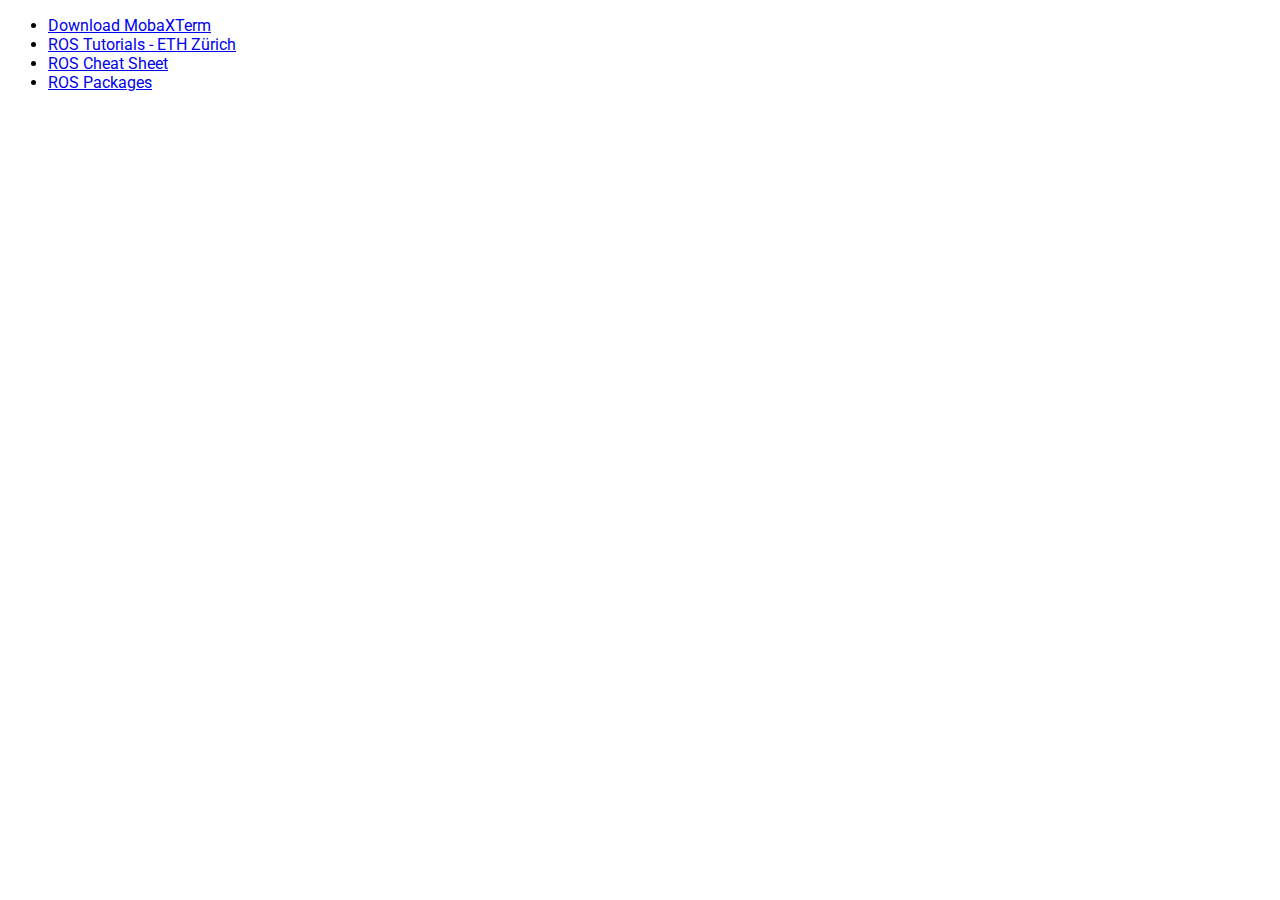
<file: index.html>
<!DOCTYPE html>
<html lang="en">
<head>
    <meta charset="UTF-8">
    <meta http-equiv="X-UA-Compatible" content="IE=edge">
    <meta name="viewport" content="width=device-width, initial-scale=1.0">
    <title>ROS Setup</title>
    <link rel="stylesheet" href="style.css">
</head>
<body>
    <ul>
        <li><a href="https://drive.google.com/drive/folders/1M5z-XC8sTeh6JAYrkX0A1vsBBf3i69rl?usp=sharing">Download MobaXTerm</a></li>
        <li><a href="https://rsl.ethz.ch/education-students/lectures/ros.html">ROS Tutorials - ETH Z&#252;rich</a></li>
        <li><a href="noetic/cheat_sheet.html">ROS Cheat Sheet</a></li>
        <li><a href="noetic/packages.html">ROS Packages</a></li>
    </ul>
</body>
</html>
</file>
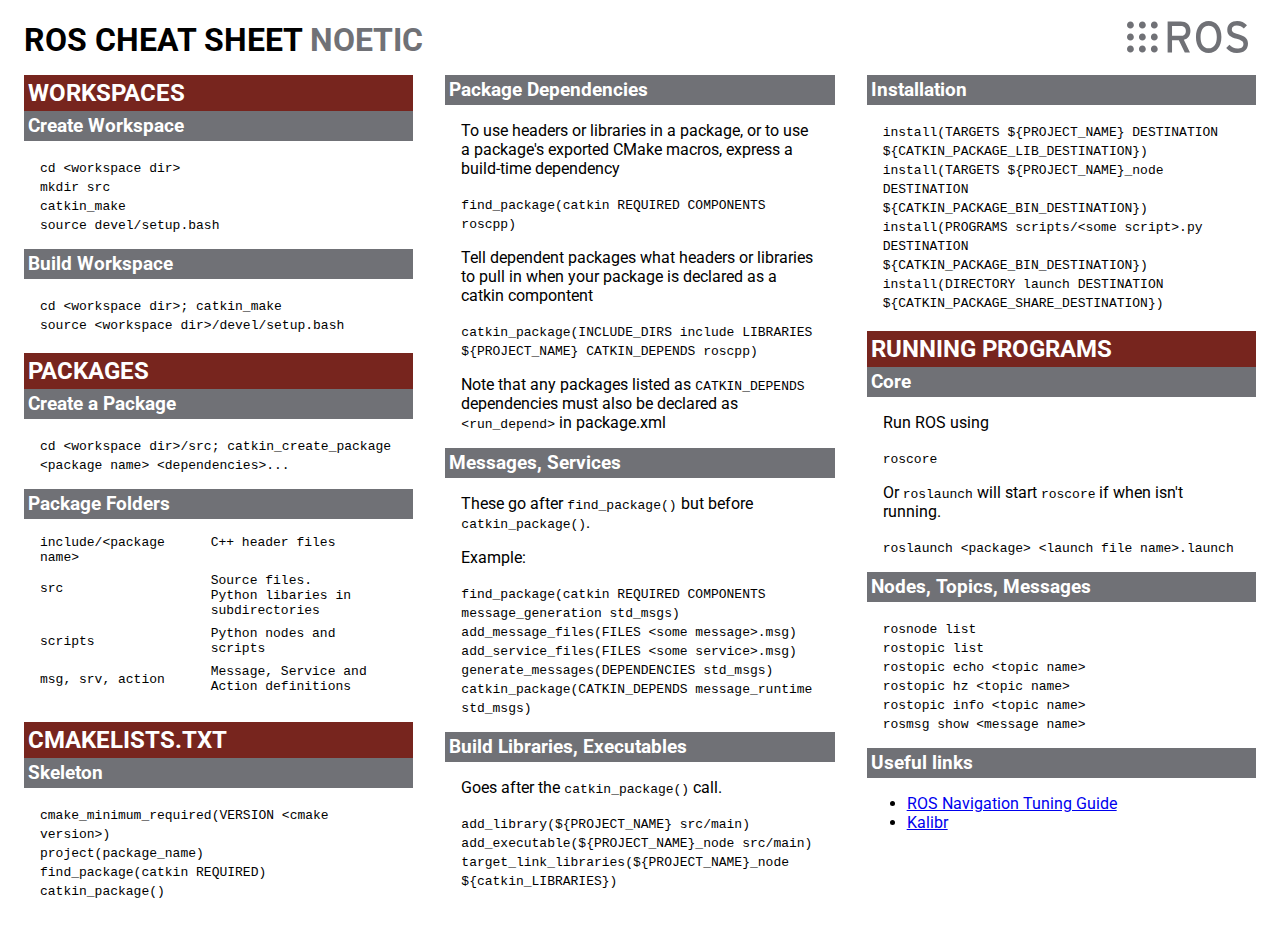
<file: noetic/cheat_sheet.html>
<!DOCTYPE html>
<html lang="en">

<head>
    <meta charset="UTF-8">
    <meta http-equiv="X-UA-Compatible" content="IE=edge">
    <meta name="viewport" content="width=device-width, initial-scale=1.0">
    <title>ROS Cheat Sheet (Noetic)</title>
    <link rel="stylesheet" href="../style.css">
</head>

<body>
    <h1>ROS Cheat Sheet <span class="gray">Noetic</span></h1>
    <svg id="ros-logo" xmlns:dc="http://purl.org/dc/elements/1.1/" xmlns:cc="http://creativecommons.org/ns#"
        xmlns:rdf="http://www.w3.org/1999/02/22-rdf-syntax-ns#" xmlns:svg="http://www.w3.org/2000/svg"
        xmlns="http://www.w3.org/2000/svg" viewBox="0 0 482.5625 127.625" xml:space="preserve" version="1.1" id="svg2">
        <metadata id="metadata8">
            <rdf:RDF>
                <cc:Work rdf:about="">
                    <dc:format>image/svg+xml</dc:format>
                    <dc:type rdf:resource="http://purl.org/dc/dcmitype/StillImage" />
                    <dc:title></dc:title>
                </cc:Work>
            </rdf:RDF>
        </metadata>
        <defs id="defs6" />
        <g transform="matrix(1.25,0,0,-1.25,0,127.625)" id="g10">
            <g transform="scale(0.1,0.1)" id="g12">
                <path id="path14"
                    d="M 218.406,895.094 C 218.406,832.77 169.512,782.242 109.199,782.242 48.8984,782.242 0,832.77 0,895.094 c 0,62.312 48.8984,112.856 109.199,112.856 60.313,0 109.207,-50.544 109.207,-112.856" />
                <path id="path16"
                    d="M 218.406,510.512 C 218.406,448.188 169.512,397.66 109.199,397.66 48.8984,397.66 0,448.188 0,510.512 c 0,62.324 48.8984,112.851 109.199,112.851 60.313,0 109.207,-50.527 109.207,-112.851" />
                <path id="path18"
                    d="M 218.406,125.934 C 218.406,63.6172 169.512,13.0781 109.199,13.0781 48.8984,13.0781 0,63.6172 0,125.934 c 0,62.312 48.8984,112.851 109.199,112.851 60.313,0 109.207,-50.539 109.207,-112.851" />
                <path id="path20"
                    d="m 599.473,510.512 c 0,-62.324 -48.899,-112.852 -109.207,-112.852 -60.305,0 -109.203,50.528 -109.203,112.852 0,62.324 48.898,112.851 109.203,112.851 60.308,0 109.207,-50.527 109.207,-112.851" />
                <path id="path22"
                    d="m 599.473,895.094 c 0,-62.324 -48.899,-112.852 -109.207,-112.852 -60.305,0 -109.203,50.528 -109.203,112.852 0,62.312 48.898,112.856 109.203,112.856 60.308,0 109.207,-50.544 109.207,-112.856" />
                <path id="path24"
                    d="m 980.535,510.512 c 0,-62.324 -48.894,-112.852 -109.207,-112.852 -60.305,0 -109.199,50.528 -109.199,112.852 0,62.324 48.894,112.851 109.199,112.851 60.313,0 109.207,-50.527 109.207,-112.851" />
                <path id="path26"
                    d="m 980.535,895.094 c 0,-62.324 -48.894,-112.852 -109.207,-112.852 -60.305,0 -109.199,50.528 -109.199,112.852 0,62.312 48.894,112.856 109.199,112.856 60.313,0 109.207,-50.544 109.207,-112.856" />
                <path id="path28"
                    d="m 980.535,125.934 c 0,-62.3168 -48.894,-112.8559 -109.207,-112.8559 -60.305,0 -109.199,50.5391 -109.199,112.8559 0,62.312 48.894,112.851 109.199,112.851 60.313,0 109.207,-50.539 109.207,-112.851" />
                <path id="path30"
                    d="m 599.473,125.934 c 0,-62.3168 -48.899,-112.8559 -109.207,-112.8559 -60.305,0 -109.203,50.5391 -109.203,112.8559 0,62.312 48.898,112.851 109.203,112.851 60.308,0 109.207,-50.539 109.207,-112.851" />
                <path id="path32"
                    d="m 1716.12,865.484 -279.15,0 0,-318.195 279.15,0 c 95.79,0 162.84,50.914 162.84,158.391 0,103.234 -65.68,159.804 -162.84,159.804 z m 97.16,-445.468 195.68,-404.4574 -165.57,0 -190.21,391.7224 -216.21,0 0,-391.7224 -140.94,0 0,989.9314 420.09,0 c 166.95,0 307.89,-91.927 307.89,-295.568 0,-158.391 -80.73,-255.961 -210.73,-289.906" />
                <path id="path34"
                    d="m 2605.63,872.555 c -166.95,0 -258.63,-140.004 -258.63,-362.032 0,-222.031 91.68,-362.031 258.63,-362.031 168.32,0 260,140 260,362.031 0,222.028 -91.68,362.032 -260,362.032 z M 2605.63,0 c -247.68,0 -405.05,210.719 -405.05,510.523 0,299.805 157.37,510.517 405.05,510.517 249.05,0 406.41,-210.712 406.41,-510.517 C 3012.04,210.719 2854.68,0 2605.63,0" />
                <path id="path36"
                    d="m 3506.08,0 c -139.59,0 -260,62.2227 -340.74,159.801 l 102.64,103.242 c 64.31,-72.129 158.73,-117.383 249.04,-117.383 134.1,0 198.42,48.086 198.42,144.246 0,76.367 -56.09,114.551 -216.21,164.055 -202.52,62.215 -299.67,114.539 -299.67,291.312 0,171.118 139.57,275.767 316.09,275.767 130,0 228.52,-49.497 313.36,-134.345 L 3727.76,780.629 c -60.21,63.641 -128.63,94.754 -223.04,94.754 -112.23,0 -160.12,-56.57 -160.12,-123.035 0,-69.297 43.79,-103.239 209.37,-154.145 C 3742.8,538.805 3860.5,476.582 3860.5,299.809 3860.5,121.617 3751.03,0 3506.08,0" />
            </g>
        </g>
    </svg>
    <div class="container">
        <div class="col">
            <h2 class="yellow">Workspaces</h2>
            <h3 class="grey">Create Workspace</h3>
            <div class="codes">
                <code>cd &lt;workspace dir&gt;</code><br>
                <code>mkdir src</code><br>
                <code>catkin_make</code><br>
                <code>source devel/setup.bash</code>
            </div>
            <h3 class="grey">Build Workspace</h3>
            <div class="codes">
                <code>cd &lt;workspace dir&gt;; catkin_make</code><br>
                <code>source &lt;workspace dir&gt;/devel/setup.bash</code>
            </div>
            <h2 class="yellow">Packages</h2>
            <h3 class="grey">Create a Package</h3>
            <div class="codes">
                <code>cd &lt;workspace dir&gt;/src; catkin_create_package &lt;package name&gt; &lt;dependencies&gt;...</code>
            </div>
            <h3 class="grey">Package Folders</h3>
            <div class="codes">
                <div class="tab2">
                    <code class="left-grid">include/&lt;package name&gt;</code>
                    <code class="right-grid">C++ header files</code>
                    <code class="left-grid">src</code>
                    <code class="right-grid">Source files. <br>Python libaries in subdirectories</code>
                    <code class="left-grid">scripts</code>
                    <code class="right-grid">Python nodes and scripts</code>
                    <code class="left-grid">msg, srv, action</code>
                    <code class="right-grid">Message, Service and Action definitions</code>
                </div>
            </div>
            <!--
            <h3 class="grey">Release Repo Packages</h3>
            <div class="codes">
                <code>catkin_generate_changelog</code><br>
                <code>catkin_prepare_release</code>
            </div>
            -->
            <h2 class="yellow">CMakeLists.txt</h2>
            <h3 class="grey">Skeleton</h3>
            <div class="codes">
                <code>cmake_minimum_required(VERSION &lt;cmake version&gt;)</code><br>
                <code>project(package_name)</code><br>
                <code>find_package(catkin REQUIRED)</code><br>
                <code>catkin_package()</code>
            </div>
        </div>
        <div class="col">
            <h3 class="grey">Package Dependencies</h3>
            <div class="codes">
                <p>To use headers or libraries in a package, or to use a package's exported CMake macros, express a
                    build-time dependency</p>
                <code>find_package(catkin REQUIRED COMPONENTS roscpp)</code><br>
                <p>Tell dependent packages what headers or libraries to pull in when your package is declared as a
                    catkin compontent</p>
                <code>catkin_package(INCLUDE_DIRS include LIBRARIES ${PROJECT_NAME} CATKIN_DEPENDS roscpp)</code><br>
                <p>Note that any packages listed as <code>CATKIN_DEPENDS</code> dependencies must also be declared as
                    <code>&lt;run_depend&gt;</code> in package.xml</p>
            </div>
            <h3 class="grey">Messages, Services</h3>
            <div class="codes">
                <p>These go after <code>find_package()</code> but before <code>catkin_package()</code>.</p>
                <p>Example:</p>
                <code>find_package(catkin REQUIRED COMPONENTS message_generation std_msgs)</code><br>
                <code>add_message_files(FILES &lt;some message&gt;.msg)</code><br>
                <code>add_service_files(FILES &lt;some service&gt;.msg)</code><br>
                <code>generate_messages(DEPENDENCIES std_msgs)</code><br>
                <code>catkin_package(CATKIN_DEPENDS message_runtime std_msgs)</code>
            </div>
            <h3 class="grey">Build Libraries, Executables</h3>
            <div class="codes">
                <p>Goes after the <code>catkin_package()</code> call.</p>
                <code>add_library(${PROJECT_NAME} src/main)</code><br>
                <code>add_executable(${PROJECT_NAME}_node src/main)</code><br>
                <code>target_link_libraries(${PROJECT_NAME}_node ${catkin_LIBRARIES})</code>
            </div>
        </div>
        <div class="col">
            <h3 class="grey">Installation</h3>
            <div class="codes">
                <code>install(TARGETS ${PROJECT_NAME} DESTINATION ${CATKIN_PACKAGE_LIB_DESTINATION})</code><br>
                <code>install(TARGETS ${PROJECT_NAME}_node DESTINATION ${CATKIN_PACKAGE_BIN_DESTINATION})</code><br>
                <code>install(PROGRAMS scripts/&lt;some script&gt;.py DESTINATION ${CATKIN_PACKAGE_BIN_DESTINATION})</code><br>
                <code>install(DIRECTORY launch DESTINATION ${CATKIN_PACKAGE_SHARE_DESTINATION})</code>
            </div>
            <h2 class="yellow">Running Programs</h2>
            <h3 class="grey">Core</h3>

            <div class="codes">
                <p>Run ROS using</p>
                <code>roscore</code><br>
                <p>Or <code>roslaunch</code> will start <code>roscore</code> if when isn't running.</p>
                <code>roslaunch &lt;package&gt; &lt;launch file name&gt;.launch</code>
            </div>
            <h3 class="grey">Nodes, Topics, Messages</h3>
            <div class="codes">
                <code>rosnode list</code><br>
                <code>rostopic list</code><br>
                <code>rostopic echo &lt;topic name&gt;</code><br>
                <code>rostopic hz &lt;topic name&gt;</code><br>
                <code>rostopic info &lt;topic name&gt;</code><br>
                <code>rosmsg show &lt;message name&gt;</code>
            </div>
            <h3 class="grey">Useful links</h3>
            <ul>
                <li><a href="https://kaiyuzheng.me/documents/navguide.pdf">ROS Navigation Tuning Guide</a></li>
                <li><a href="https://github.com/ethz-asl/kalibr">Kalibr</a></li>
            </ul>
        </div>
    </div>
</body>

</html>
</file>
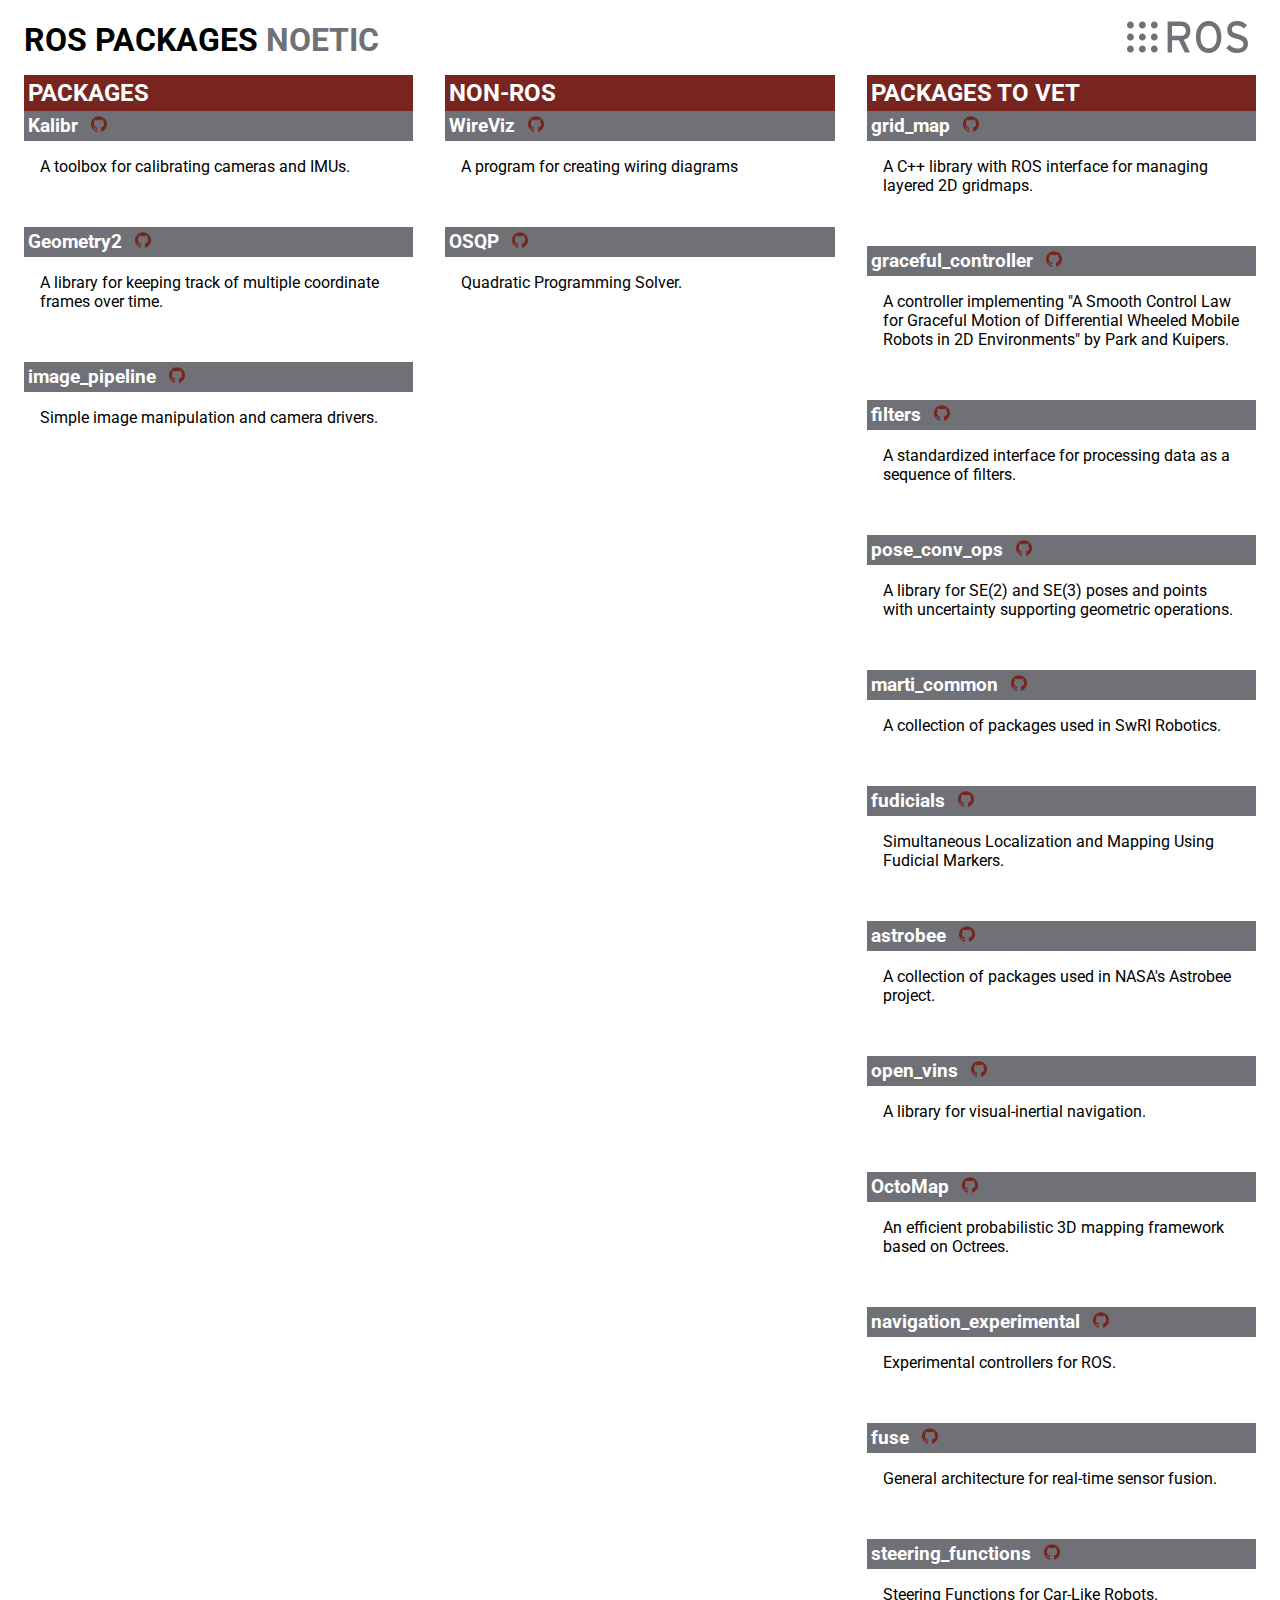
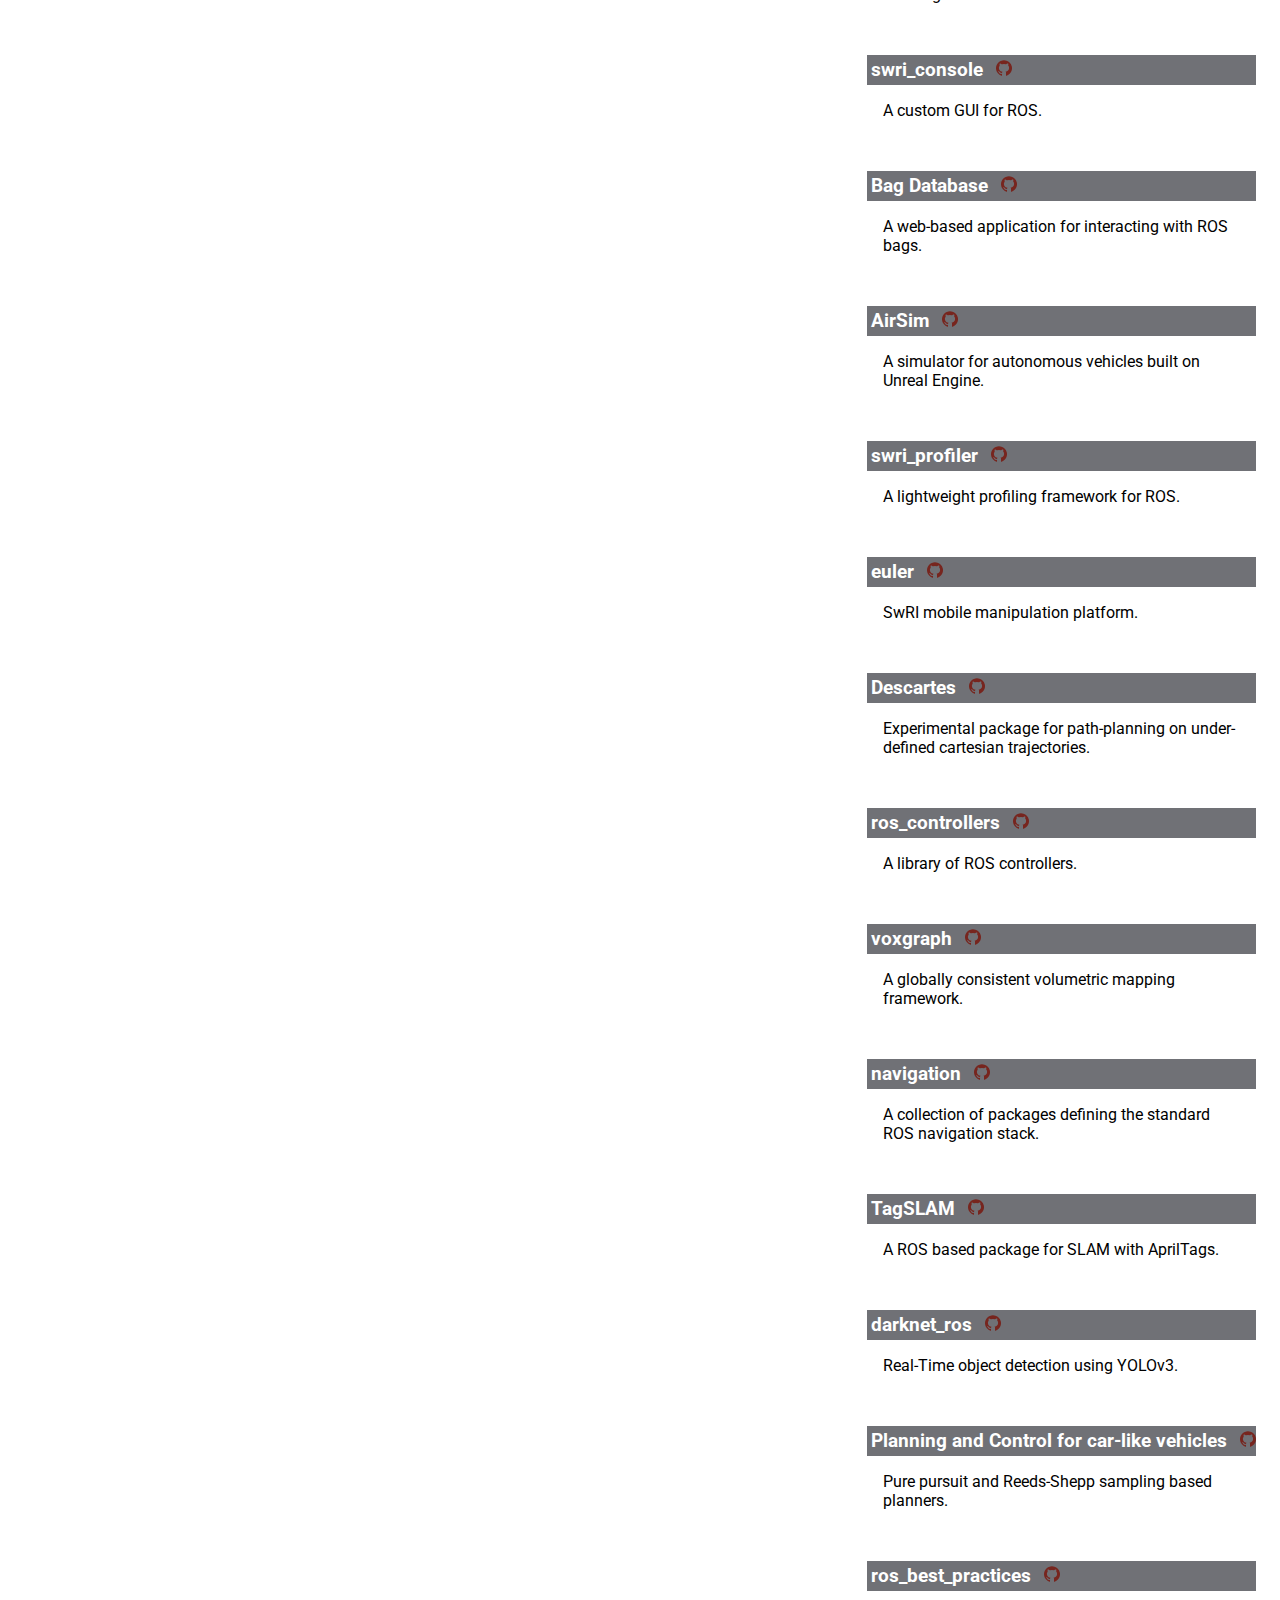
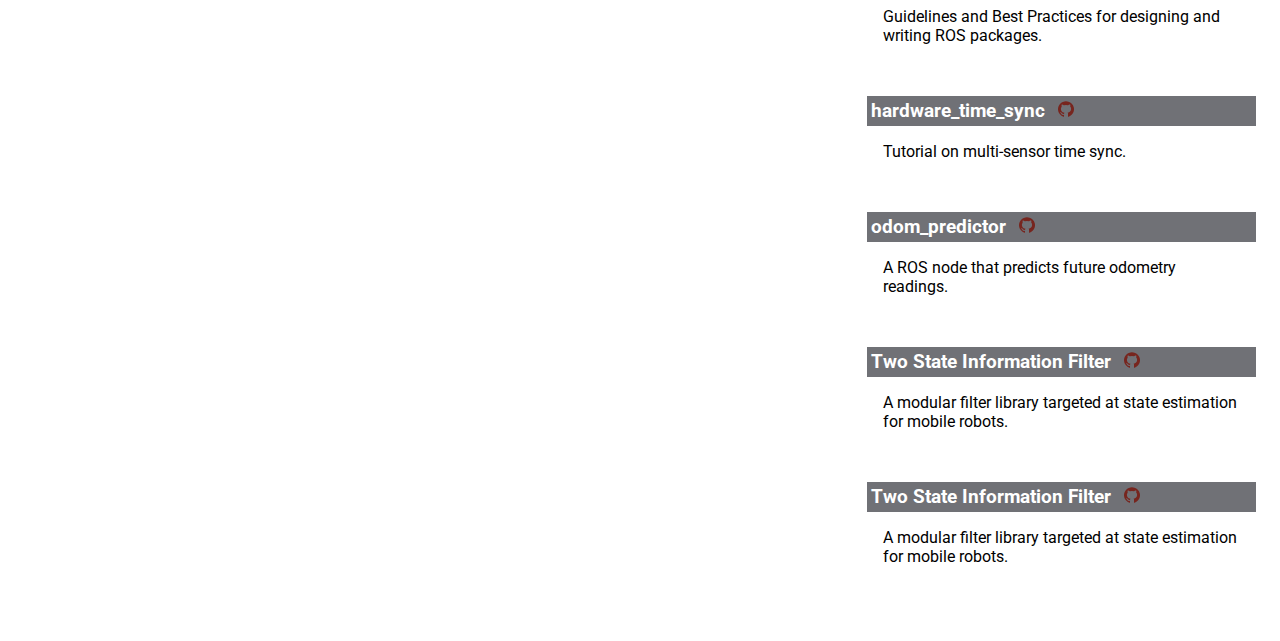
<file: noetic/packages.html>
<!DOCTYPE html>
<html lang="en">

<head>
    <meta charset="UTF-8">
    <meta http-equiv="X-UA-Compatible" content="IE=edge">
    <meta name="viewport" content="width=device-width, initial-scale=1.0">
    <title>Useful ROS Packages</title>
    <link rel="stylesheet" href="../style.css">
</head>

<body>
    <h1>ROS Packages <span class="gray">Noetic</span></h1>
    <svg id="ros-logo" xmlns:dc="http://purl.org/dc/elements/1.1/" xmlns:cc="http://creativecommons.org/ns#"
        xmlns:rdf="http://www.w3.org/1999/02/22-rdf-syntax-ns#" xmlns:svg="http://www.w3.org/2000/svg"
        xmlns="http://www.w3.org/2000/svg" viewBox="0 0 482.5625 127.625" xml:space="preserve" version="1.1" id="svg2">
        <metadata id="metadata8">
            <rdf:RDF>
                <cc:Work rdf:about="">
                    <dc:format>image/svg+xml</dc:format>
                    <dc:type rdf:resource="http://purl.org/dc/dcmitype/StillImage" />
                    <dc:title></dc:title>
                </cc:Work>
            </rdf:RDF>
        </metadata>
        <defs id="defs6" />
        <g transform="matrix(1.25,0,0,-1.25,0,127.625)" id="g10">
            <g transform="scale(0.1,0.1)" id="g12">
                <path id="path14"
                    d="M 218.406,895.094 C 218.406,832.77 169.512,782.242 109.199,782.242 48.8984,782.242 0,832.77 0,895.094 c 0,62.312 48.8984,112.856 109.199,112.856 60.313,0 109.207,-50.544 109.207,-112.856" />
                <path id="path16"
                    d="M 218.406,510.512 C 218.406,448.188 169.512,397.66 109.199,397.66 48.8984,397.66 0,448.188 0,510.512 c 0,62.324 48.8984,112.851 109.199,112.851 60.313,0 109.207,-50.527 109.207,-112.851" />
                <path id="path18"
                    d="M 218.406,125.934 C 218.406,63.6172 169.512,13.0781 109.199,13.0781 48.8984,13.0781 0,63.6172 0,125.934 c 0,62.312 48.8984,112.851 109.199,112.851 60.313,0 109.207,-50.539 109.207,-112.851" />
                <path id="path20"
                    d="m 599.473,510.512 c 0,-62.324 -48.899,-112.852 -109.207,-112.852 -60.305,0 -109.203,50.528 -109.203,112.852 0,62.324 48.898,112.851 109.203,112.851 60.308,0 109.207,-50.527 109.207,-112.851" />
                <path id="path22"
                    d="m 599.473,895.094 c 0,-62.324 -48.899,-112.852 -109.207,-112.852 -60.305,0 -109.203,50.528 -109.203,112.852 0,62.312 48.898,112.856 109.203,112.856 60.308,0 109.207,-50.544 109.207,-112.856" />
                <path id="path24"
                    d="m 980.535,510.512 c 0,-62.324 -48.894,-112.852 -109.207,-112.852 -60.305,0 -109.199,50.528 -109.199,112.852 0,62.324 48.894,112.851 109.199,112.851 60.313,0 109.207,-50.527 109.207,-112.851" />
                <path id="path26"
                    d="m 980.535,895.094 c 0,-62.324 -48.894,-112.852 -109.207,-112.852 -60.305,0 -109.199,50.528 -109.199,112.852 0,62.312 48.894,112.856 109.199,112.856 60.313,0 109.207,-50.544 109.207,-112.856" />
                <path id="path28"
                    d="m 980.535,125.934 c 0,-62.3168 -48.894,-112.8559 -109.207,-112.8559 -60.305,0 -109.199,50.5391 -109.199,112.8559 0,62.312 48.894,112.851 109.199,112.851 60.313,0 109.207,-50.539 109.207,-112.851" />
                <path id="path30"
                    d="m 599.473,125.934 c 0,-62.3168 -48.899,-112.8559 -109.207,-112.8559 -60.305,0 -109.203,50.5391 -109.203,112.8559 0,62.312 48.898,112.851 109.203,112.851 60.308,0 109.207,-50.539 109.207,-112.851" />
                <path id="path32"
                    d="m 1716.12,865.484 -279.15,0 0,-318.195 279.15,0 c 95.79,0 162.84,50.914 162.84,158.391 0,103.234 -65.68,159.804 -162.84,159.804 z m 97.16,-445.468 195.68,-404.4574 -165.57,0 -190.21,391.7224 -216.21,0 0,-391.7224 -140.94,0 0,989.9314 420.09,0 c 166.95,0 307.89,-91.927 307.89,-295.568 0,-158.391 -80.73,-255.961 -210.73,-289.906" />
                <path id="path34"
                    d="m 2605.63,872.555 c -166.95,0 -258.63,-140.004 -258.63,-362.032 0,-222.031 91.68,-362.031 258.63,-362.031 168.32,0 260,140 260,362.031 0,222.028 -91.68,362.032 -260,362.032 z M 2605.63,0 c -247.68,0 -405.05,210.719 -405.05,510.523 0,299.805 157.37,510.517 405.05,510.517 249.05,0 406.41,-210.712 406.41,-510.517 C 3012.04,210.719 2854.68,0 2605.63,0" />
                <path id="path36"
                    d="m 3506.08,0 c -139.59,0 -260,62.2227 -340.74,159.801 l 102.64,103.242 c 64.31,-72.129 158.73,-117.383 249.04,-117.383 134.1,0 198.42,48.086 198.42,144.246 0,76.367 -56.09,114.551 -216.21,164.055 -202.52,62.215 -299.67,114.539 -299.67,291.312 0,171.118 139.57,275.767 316.09,275.767 130,0 228.52,-49.497 313.36,-134.345 L 3727.76,780.629 c -60.21,63.641 -128.63,94.754 -223.04,94.754 -112.23,0 -160.12,-56.57 -160.12,-123.035 0,-69.297 43.79,-103.239 209.37,-154.145 C 3742.8,538.805 3860.5,476.582 3860.5,299.809 3860.5,121.617 3751.03,0 3506.08,0" />
            </g>
        </g>
    </svg>
    <div class="container">
        <div class="col">
            <h2 class="yellow">Packages</h2>
            <h3 class="grey">Kalibr <a class="icon-link" target="_blank" rel="noreferrer noopener" href="https://github.com/ethz-asl/kalibr"><svg class="nav-icon" viewBox="183.60000000000002 -799.625 626.4 605.125">
                <g transform="scale(1, -1)">
                    <path
                        d="M556 356L556 356Q563 358 575 359.50Q587 361 594 362L594 362Q657 378 678 425L678 425Q705 479 691 541L691 541Q688 553 682 565L682 565Q677 573 666 587L666 587Q662 591 662 597L662 597Q672 635 659 669L659 669Q659 671 656.50 673Q654 675 650 675L650 675Q640 675 629 671L629 671Q622 669 609.50 662.50Q597 656 578 644L578 644Q575 641 569 641L569 641Q495 659 422 641L422 641Q416 641 412 644L412 644L405 648Q386 659 377 663L377 663Q362 670 347 672L347 672Q335 674 332.50 672.50Q330 671 328 659L328 659Q319 627 328 594L328 594L328 588Q308 565 301 535L301 535Q295 508 300 478L300 478Q302 472 303.50 461Q305 450 306 444L306 444Q318 411 341 391.50Q364 372 400 362L400 362Q425 356 441 353L441 353Q428 341 422 316L422 316Q422 313 419 312L419 312L419 312Q393 302 371 307L371 307Q347 313 331 337L331 337Q315 365 287 369L287 369L272 369Q267 369 266.50 365.50Q266 362 269 359L269 359L275 353Q300 338 309 309L309 309Q319 289 335 278.50Q351 268 375 266L375 266Q403 266 419 269L419 269L419 209Q419 202 412.50 198.50Q406 195 397 197L397 197Q359 211 322 234L322 234Q250 284 216 352L216 352Q180 421 184 506L184 506Q187 577 221 637.50Q255 698 311.50 739Q368 780 437 794L437 794Q517 809 594 784L594 784Q668 759 723 701.50Q778 644 800 566L800 566Q820 489 800 412L800 412Q780 337 727 279.50Q674 222 600 197L600 197Q588 192 581.50 197Q575 202 575 216L575 216L575 291Q578 311 574 326L574 326Q570 343 556 356Z" />
                </g>
            </svg></a></h3>
            <div class="codes">
                <p>A toolbox for calibrating cameras and IMUs.</p><br>
            </div>
            <h3 class="grey">Geometry2 <a class="icon-link" target="_blank" rel="noreferrer noopener" href="https://github.com/ros/geometry2"><svg class="nav-icon" viewBox="183.60000000000002 -799.625 626.4 605.125">
                <g transform="scale(1, -1)">
                    <path
                        d="M556 356L556 356Q563 358 575 359.50Q587 361 594 362L594 362Q657 378 678 425L678 425Q705 479 691 541L691 541Q688 553 682 565L682 565Q677 573 666 587L666 587Q662 591 662 597L662 597Q672 635 659 669L659 669Q659 671 656.50 673Q654 675 650 675L650 675Q640 675 629 671L629 671Q622 669 609.50 662.50Q597 656 578 644L578 644Q575 641 569 641L569 641Q495 659 422 641L422 641Q416 641 412 644L412 644L405 648Q386 659 377 663L377 663Q362 670 347 672L347 672Q335 674 332.50 672.50Q330 671 328 659L328 659Q319 627 328 594L328 594L328 588Q308 565 301 535L301 535Q295 508 300 478L300 478Q302 472 303.50 461Q305 450 306 444L306 444Q318 411 341 391.50Q364 372 400 362L400 362Q425 356 441 353L441 353Q428 341 422 316L422 316Q422 313 419 312L419 312L419 312Q393 302 371 307L371 307Q347 313 331 337L331 337Q315 365 287 369L287 369L272 369Q267 369 266.50 365.50Q266 362 269 359L269 359L275 353Q300 338 309 309L309 309Q319 289 335 278.50Q351 268 375 266L375 266Q403 266 419 269L419 269L419 209Q419 202 412.50 198.50Q406 195 397 197L397 197Q359 211 322 234L322 234Q250 284 216 352L216 352Q180 421 184 506L184 506Q187 577 221 637.50Q255 698 311.50 739Q368 780 437 794L437 794Q517 809 594 784L594 784Q668 759 723 701.50Q778 644 800 566L800 566Q820 489 800 412L800 412Q780 337 727 279.50Q674 222 600 197L600 197Q588 192 581.50 197Q575 202 575 216L575 216L575 291Q578 311 574 326L574 326Q570 343 556 356Z" />
                </g>
            </svg></a></h3>
            <div class="codes">
                <p>A library for keeping track of multiple coordinate frames over time.</p><br>
            </div>
            <h3 class="grey">image_pipeline <a class="icon-link" target="_blank" rel="noreferrer noopener" href="https://github.com/ros-perception/image_pipeline"><svg class="nav-icon" viewBox="183.60000000000002 -799.625 626.4 605.125">
                <g transform="scale(1, -1)">
                    <path
                        d="M556 356L556 356Q563 358 575 359.50Q587 361 594 362L594 362Q657 378 678 425L678 425Q705 479 691 541L691 541Q688 553 682 565L682 565Q677 573 666 587L666 587Q662 591 662 597L662 597Q672 635 659 669L659 669Q659 671 656.50 673Q654 675 650 675L650 675Q640 675 629 671L629 671Q622 669 609.50 662.50Q597 656 578 644L578 644Q575 641 569 641L569 641Q495 659 422 641L422 641Q416 641 412 644L412 644L405 648Q386 659 377 663L377 663Q362 670 347 672L347 672Q335 674 332.50 672.50Q330 671 328 659L328 659Q319 627 328 594L328 594L328 588Q308 565 301 535L301 535Q295 508 300 478L300 478Q302 472 303.50 461Q305 450 306 444L306 444Q318 411 341 391.50Q364 372 400 362L400 362Q425 356 441 353L441 353Q428 341 422 316L422 316Q422 313 419 312L419 312L419 312Q393 302 371 307L371 307Q347 313 331 337L331 337Q315 365 287 369L287 369L272 369Q267 369 266.50 365.50Q266 362 269 359L269 359L275 353Q300 338 309 309L309 309Q319 289 335 278.50Q351 268 375 266L375 266Q403 266 419 269L419 269L419 209Q419 202 412.50 198.50Q406 195 397 197L397 197Q359 211 322 234L322 234Q250 284 216 352L216 352Q180 421 184 506L184 506Q187 577 221 637.50Q255 698 311.50 739Q368 780 437 794L437 794Q517 809 594 784L594 784Q668 759 723 701.50Q778 644 800 566L800 566Q820 489 800 412L800 412Q780 337 727 279.50Q674 222 600 197L600 197Q588 192 581.50 197Q575 202 575 216L575 216L575 291Q578 311 574 326L574 326Q570 343 556 356Z" />
                </g>
            </svg></a></h3>
            <div class="codes">
                <p>Simple image manipulation and camera drivers.</p><br>
            </div>
        </div>
        <div class="col">
            <h2 class="yellow">Non-ROS</h2>
            <h3 class="grey">WireViz <a class="icon-link" target="_blank" rel="noreferrer noopener" href="https://github.com/formatc1702/WireViz/"><svg class="nav-icon" viewBox="183.60000000000002 -799.625 626.4 605.125">
                <g transform="scale(1, -1)">
                    <path
                        d="M556 356L556 356Q563 358 575 359.50Q587 361 594 362L594 362Q657 378 678 425L678 425Q705 479 691 541L691 541Q688 553 682 565L682 565Q677 573 666 587L666 587Q662 591 662 597L662 597Q672 635 659 669L659 669Q659 671 656.50 673Q654 675 650 675L650 675Q640 675 629 671L629 671Q622 669 609.50 662.50Q597 656 578 644L578 644Q575 641 569 641L569 641Q495 659 422 641L422 641Q416 641 412 644L412 644L405 648Q386 659 377 663L377 663Q362 670 347 672L347 672Q335 674 332.50 672.50Q330 671 328 659L328 659Q319 627 328 594L328 594L328 588Q308 565 301 535L301 535Q295 508 300 478L300 478Q302 472 303.50 461Q305 450 306 444L306 444Q318 411 341 391.50Q364 372 400 362L400 362Q425 356 441 353L441 353Q428 341 422 316L422 316Q422 313 419 312L419 312L419 312Q393 302 371 307L371 307Q347 313 331 337L331 337Q315 365 287 369L287 369L272 369Q267 369 266.50 365.50Q266 362 269 359L269 359L275 353Q300 338 309 309L309 309Q319 289 335 278.50Q351 268 375 266L375 266Q403 266 419 269L419 269L419 209Q419 202 412.50 198.50Q406 195 397 197L397 197Q359 211 322 234L322 234Q250 284 216 352L216 352Q180 421 184 506L184 506Q187 577 221 637.50Q255 698 311.50 739Q368 780 437 794L437 794Q517 809 594 784L594 784Q668 759 723 701.50Q778 644 800 566L800 566Q820 489 800 412L800 412Q780 337 727 279.50Q674 222 600 197L600 197Q588 192 581.50 197Q575 202 575 216L575 216L575 291Q578 311 574 326L574 326Q570 343 556 356Z" />
                </g>
            </svg></a></h3>
            <div class="codes">
                <p>A program for creating wiring diagrams</p><br>
            </div>
            <h3 class="grey">OSQP <a class="icon-link" target="_blank" rel="noreferrer noopener" href="https://github.com/osqp/osqp"><svg class="nav-icon" viewBox="183.60000000000002 -799.625 626.4 605.125">
                <g transform="scale(1, -1)">
                    <path
                        d="M556 356L556 356Q563 358 575 359.50Q587 361 594 362L594 362Q657 378 678 425L678 425Q705 479 691 541L691 541Q688 553 682 565L682 565Q677 573 666 587L666 587Q662 591 662 597L662 597Q672 635 659 669L659 669Q659 671 656.50 673Q654 675 650 675L650 675Q640 675 629 671L629 671Q622 669 609.50 662.50Q597 656 578 644L578 644Q575 641 569 641L569 641Q495 659 422 641L422 641Q416 641 412 644L412 644L405 648Q386 659 377 663L377 663Q362 670 347 672L347 672Q335 674 332.50 672.50Q330 671 328 659L328 659Q319 627 328 594L328 594L328 588Q308 565 301 535L301 535Q295 508 300 478L300 478Q302 472 303.50 461Q305 450 306 444L306 444Q318 411 341 391.50Q364 372 400 362L400 362Q425 356 441 353L441 353Q428 341 422 316L422 316Q422 313 419 312L419 312L419 312Q393 302 371 307L371 307Q347 313 331 337L331 337Q315 365 287 369L287 369L272 369Q267 369 266.50 365.50Q266 362 269 359L269 359L275 353Q300 338 309 309L309 309Q319 289 335 278.50Q351 268 375 266L375 266Q403 266 419 269L419 269L419 209Q419 202 412.50 198.50Q406 195 397 197L397 197Q359 211 322 234L322 234Q250 284 216 352L216 352Q180 421 184 506L184 506Q187 577 221 637.50Q255 698 311.50 739Q368 780 437 794L437 794Q517 809 594 784L594 784Q668 759 723 701.50Q778 644 800 566L800 566Q820 489 800 412L800 412Q780 337 727 279.50Q674 222 600 197L600 197Q588 192 581.50 197Q575 202 575 216L575 216L575 291Q578 311 574 326L574 326Q570 343 556 356Z" />
                </g>
            </svg></a></h3>
            <div class="codes">
                <p>Quadratic Programming Solver.</p><br>
            </div>
        </div>
        <div class="col">
            <h2 class="yellow">Packages to Vet</h2>
            <h3 class="grey">grid_map <a class="icon-link" target="_blank" rel="noreferrer noopener" href="https://github.com/anybotics/grid_map"><svg class="nav-icon" viewBox="183.60000000000002 -799.625 626.4 605.125">
                <g transform="scale(1, -1)">
                    <path
                        d="M556 356L556 356Q563 358 575 359.50Q587 361 594 362L594 362Q657 378 678 425L678 425Q705 479 691 541L691 541Q688 553 682 565L682 565Q677 573 666 587L666 587Q662 591 662 597L662 597Q672 635 659 669L659 669Q659 671 656.50 673Q654 675 650 675L650 675Q640 675 629 671L629 671Q622 669 609.50 662.50Q597 656 578 644L578 644Q575 641 569 641L569 641Q495 659 422 641L422 641Q416 641 412 644L412 644L405 648Q386 659 377 663L377 663Q362 670 347 672L347 672Q335 674 332.50 672.50Q330 671 328 659L328 659Q319 627 328 594L328 594L328 588Q308 565 301 535L301 535Q295 508 300 478L300 478Q302 472 303.50 461Q305 450 306 444L306 444Q318 411 341 391.50Q364 372 400 362L400 362Q425 356 441 353L441 353Q428 341 422 316L422 316Q422 313 419 312L419 312L419 312Q393 302 371 307L371 307Q347 313 331 337L331 337Q315 365 287 369L287 369L272 369Q267 369 266.50 365.50Q266 362 269 359L269 359L275 353Q300 338 309 309L309 309Q319 289 335 278.50Q351 268 375 266L375 266Q403 266 419 269L419 269L419 209Q419 202 412.50 198.50Q406 195 397 197L397 197Q359 211 322 234L322 234Q250 284 216 352L216 352Q180 421 184 506L184 506Q187 577 221 637.50Q255 698 311.50 739Q368 780 437 794L437 794Q517 809 594 784L594 784Q668 759 723 701.50Q778 644 800 566L800 566Q820 489 800 412L800 412Q780 337 727 279.50Q674 222 600 197L600 197Q588 192 581.50 197Q575 202 575 216L575 216L575 291Q578 311 574 326L574 326Q570 343 556 356Z" />
                </g>
            </svg></a></h3>
            <div class="codes">
                <p>A C++ library with ROS interface for managing layered 2D gridmaps.</p><br>
            </div>
            <h3 class="grey">graceful_controller <a class="icon-link" target="_blank" rel="noreferrer noopener" href="https://github.com/mikeferguson/graceful_controller"><svg class="nav-icon" viewBox="183.60000000000002 -799.625 626.4 605.125">
                <g transform="scale(1, -1)">
                    <path
                        d="M556 356L556 356Q563 358 575 359.50Q587 361 594 362L594 362Q657 378 678 425L678 425Q705 479 691 541L691 541Q688 553 682 565L682 565Q677 573 666 587L666 587Q662 591 662 597L662 597Q672 635 659 669L659 669Q659 671 656.50 673Q654 675 650 675L650 675Q640 675 629 671L629 671Q622 669 609.50 662.50Q597 656 578 644L578 644Q575 641 569 641L569 641Q495 659 422 641L422 641Q416 641 412 644L412 644L405 648Q386 659 377 663L377 663Q362 670 347 672L347 672Q335 674 332.50 672.50Q330 671 328 659L328 659Q319 627 328 594L328 594L328 588Q308 565 301 535L301 535Q295 508 300 478L300 478Q302 472 303.50 461Q305 450 306 444L306 444Q318 411 341 391.50Q364 372 400 362L400 362Q425 356 441 353L441 353Q428 341 422 316L422 316Q422 313 419 312L419 312L419 312Q393 302 371 307L371 307Q347 313 331 337L331 337Q315 365 287 369L287 369L272 369Q267 369 266.50 365.50Q266 362 269 359L269 359L275 353Q300 338 309 309L309 309Q319 289 335 278.50Q351 268 375 266L375 266Q403 266 419 269L419 269L419 209Q419 202 412.50 198.50Q406 195 397 197L397 197Q359 211 322 234L322 234Q250 284 216 352L216 352Q180 421 184 506L184 506Q187 577 221 637.50Q255 698 311.50 739Q368 780 437 794L437 794Q517 809 594 784L594 784Q668 759 723 701.50Q778 644 800 566L800 566Q820 489 800 412L800 412Q780 337 727 279.50Q674 222 600 197L600 197Q588 192 581.50 197Q575 202 575 216L575 216L575 291Q578 311 574 326L574 326Q570 343 556 356Z" />
                </g>
            </svg></a></h3>
            <div class="codes">
                <p>A controller implementing "A Smooth Control Law for Graceful Motion of Differential Wheeled Mobile Robots in 2D Environments" by Park and Kuipers.</p><br>
            </div>
            <h3 class="grey">filters <a class="icon-link" target="_blank" rel="noreferrer noopener" href="https://github.com/ros/filters"><svg class="nav-icon" viewBox="183.60000000000002 -799.625 626.4 605.125">
                <g transform="scale(1, -1)">
                    <path
                        d="M556 356L556 356Q563 358 575 359.50Q587 361 594 362L594 362Q657 378 678 425L678 425Q705 479 691 541L691 541Q688 553 682 565L682 565Q677 573 666 587L666 587Q662 591 662 597L662 597Q672 635 659 669L659 669Q659 671 656.50 673Q654 675 650 675L650 675Q640 675 629 671L629 671Q622 669 609.50 662.50Q597 656 578 644L578 644Q575 641 569 641L569 641Q495 659 422 641L422 641Q416 641 412 644L412 644L405 648Q386 659 377 663L377 663Q362 670 347 672L347 672Q335 674 332.50 672.50Q330 671 328 659L328 659Q319 627 328 594L328 594L328 588Q308 565 301 535L301 535Q295 508 300 478L300 478Q302 472 303.50 461Q305 450 306 444L306 444Q318 411 341 391.50Q364 372 400 362L400 362Q425 356 441 353L441 353Q428 341 422 316L422 316Q422 313 419 312L419 312L419 312Q393 302 371 307L371 307Q347 313 331 337L331 337Q315 365 287 369L287 369L272 369Q267 369 266.50 365.50Q266 362 269 359L269 359L275 353Q300 338 309 309L309 309Q319 289 335 278.50Q351 268 375 266L375 266Q403 266 419 269L419 269L419 209Q419 202 412.50 198.50Q406 195 397 197L397 197Q359 211 322 234L322 234Q250 284 216 352L216 352Q180 421 184 506L184 506Q187 577 221 637.50Q255 698 311.50 739Q368 780 437 794L437 794Q517 809 594 784L594 784Q668 759 723 701.50Q778 644 800 566L800 566Q820 489 800 412L800 412Q780 337 727 279.50Q674 222 600 197L600 197Q588 192 581.50 197Q575 202 575 216L575 216L575 291Q578 311 574 326L574 326Q570 343 556 356Z" />
                </g>
            </svg></a></h3>
            <div class="codes">
                <p>A standardized interface for processing data as a sequence of filters.</p><br>
            </div>
            <h3 class="grey">pose_conv_ops <a class="icon-link" target="_blank" rel="noreferrer noopener" href="https://github.com/mrpt-ros-pkg/pose_cov_ops"><svg class="nav-icon" viewBox="183.60000000000002 -799.625 626.4 605.125">
                <g transform="scale(1, -1)">
                    <path
                        d="M556 356L556 356Q563 358 575 359.50Q587 361 594 362L594 362Q657 378 678 425L678 425Q705 479 691 541L691 541Q688 553 682 565L682 565Q677 573 666 587L666 587Q662 591 662 597L662 597Q672 635 659 669L659 669Q659 671 656.50 673Q654 675 650 675L650 675Q640 675 629 671L629 671Q622 669 609.50 662.50Q597 656 578 644L578 644Q575 641 569 641L569 641Q495 659 422 641L422 641Q416 641 412 644L412 644L405 648Q386 659 377 663L377 663Q362 670 347 672L347 672Q335 674 332.50 672.50Q330 671 328 659L328 659Q319 627 328 594L328 594L328 588Q308 565 301 535L301 535Q295 508 300 478L300 478Q302 472 303.50 461Q305 450 306 444L306 444Q318 411 341 391.50Q364 372 400 362L400 362Q425 356 441 353L441 353Q428 341 422 316L422 316Q422 313 419 312L419 312L419 312Q393 302 371 307L371 307Q347 313 331 337L331 337Q315 365 287 369L287 369L272 369Q267 369 266.50 365.50Q266 362 269 359L269 359L275 353Q300 338 309 309L309 309Q319 289 335 278.50Q351 268 375 266L375 266Q403 266 419 269L419 269L419 209Q419 202 412.50 198.50Q406 195 397 197L397 197Q359 211 322 234L322 234Q250 284 216 352L216 352Q180 421 184 506L184 506Q187 577 221 637.50Q255 698 311.50 739Q368 780 437 794L437 794Q517 809 594 784L594 784Q668 759 723 701.50Q778 644 800 566L800 566Q820 489 800 412L800 412Q780 337 727 279.50Q674 222 600 197L600 197Q588 192 581.50 197Q575 202 575 216L575 216L575 291Q578 311 574 326L574 326Q570 343 556 356Z" />
                </g>
            </svg></a></h3>
            <div class="codes">
                <p>A library for SE(2) and SE(3) poses and points with uncertainty supporting geometric operations.</p><br>
            </div>
            <h3 class="grey">marti_common <a class="icon-link" target="_blank" rel="noreferrer noopener" href="https://github.com/swri-robotics/marti_common"><svg class="nav-icon" viewBox="183.60000000000002 -799.625 626.4 605.125">
                <g transform="scale(1, -1)">
                    <path
                        d="M556 356L556 356Q563 358 575 359.50Q587 361 594 362L594 362Q657 378 678 425L678 425Q705 479 691 541L691 541Q688 553 682 565L682 565Q677 573 666 587L666 587Q662 591 662 597L662 597Q672 635 659 669L659 669Q659 671 656.50 673Q654 675 650 675L650 675Q640 675 629 671L629 671Q622 669 609.50 662.50Q597 656 578 644L578 644Q575 641 569 641L569 641Q495 659 422 641L422 641Q416 641 412 644L412 644L405 648Q386 659 377 663L377 663Q362 670 347 672L347 672Q335 674 332.50 672.50Q330 671 328 659L328 659Q319 627 328 594L328 594L328 588Q308 565 301 535L301 535Q295 508 300 478L300 478Q302 472 303.50 461Q305 450 306 444L306 444Q318 411 341 391.50Q364 372 400 362L400 362Q425 356 441 353L441 353Q428 341 422 316L422 316Q422 313 419 312L419 312L419 312Q393 302 371 307L371 307Q347 313 331 337L331 337Q315 365 287 369L287 369L272 369Q267 369 266.50 365.50Q266 362 269 359L269 359L275 353Q300 338 309 309L309 309Q319 289 335 278.50Q351 268 375 266L375 266Q403 266 419 269L419 269L419 209Q419 202 412.50 198.50Q406 195 397 197L397 197Q359 211 322 234L322 234Q250 284 216 352L216 352Q180 421 184 506L184 506Q187 577 221 637.50Q255 698 311.50 739Q368 780 437 794L437 794Q517 809 594 784L594 784Q668 759 723 701.50Q778 644 800 566L800 566Q820 489 800 412L800 412Q780 337 727 279.50Q674 222 600 197L600 197Q588 192 581.50 197Q575 202 575 216L575 216L575 291Q578 311 574 326L574 326Q570 343 556 356Z" />
                </g>
            </svg></a></h3>
            <div class="codes">
                <p>A collection of packages used in SwRI Robotics.</p><br>
            </div>
            <h3 class="grey">fudicials <a class="icon-link" target="_blank" rel="noreferrer noopener" href="https://github.com/UbiquityRobotics/fiducials"><svg class="nav-icon" viewBox="183.60000000000002 -799.625 626.4 605.125">
                <g transform="scale(1, -1)">
                    <path
                        d="M556 356L556 356Q563 358 575 359.50Q587 361 594 362L594 362Q657 378 678 425L678 425Q705 479 691 541L691 541Q688 553 682 565L682 565Q677 573 666 587L666 587Q662 591 662 597L662 597Q672 635 659 669L659 669Q659 671 656.50 673Q654 675 650 675L650 675Q640 675 629 671L629 671Q622 669 609.50 662.50Q597 656 578 644L578 644Q575 641 569 641L569 641Q495 659 422 641L422 641Q416 641 412 644L412 644L405 648Q386 659 377 663L377 663Q362 670 347 672L347 672Q335 674 332.50 672.50Q330 671 328 659L328 659Q319 627 328 594L328 594L328 588Q308 565 301 535L301 535Q295 508 300 478L300 478Q302 472 303.50 461Q305 450 306 444L306 444Q318 411 341 391.50Q364 372 400 362L400 362Q425 356 441 353L441 353Q428 341 422 316L422 316Q422 313 419 312L419 312L419 312Q393 302 371 307L371 307Q347 313 331 337L331 337Q315 365 287 369L287 369L272 369Q267 369 266.50 365.50Q266 362 269 359L269 359L275 353Q300 338 309 309L309 309Q319 289 335 278.50Q351 268 375 266L375 266Q403 266 419 269L419 269L419 209Q419 202 412.50 198.50Q406 195 397 197L397 197Q359 211 322 234L322 234Q250 284 216 352L216 352Q180 421 184 506L184 506Q187 577 221 637.50Q255 698 311.50 739Q368 780 437 794L437 794Q517 809 594 784L594 784Q668 759 723 701.50Q778 644 800 566L800 566Q820 489 800 412L800 412Q780 337 727 279.50Q674 222 600 197L600 197Q588 192 581.50 197Q575 202 575 216L575 216L575 291Q578 311 574 326L574 326Q570 343 556 356Z" />
                </g>
            </svg></a></h3>
            <div class="codes">
                <p>Simultaneous Localization and Mapping Using Fudicial Markers.</p><br>
            </div>
            <h3 class="grey">astrobee <a class="icon-link" target="_blank" rel="noreferrer noopener" href="https://github.com/nasa/astrobee"><svg class="nav-icon" viewBox="183.60000000000002 -799.625 626.4 605.125">
                <g transform="scale(1, -1)">
                    <path
                        d="M556 356L556 356Q563 358 575 359.50Q587 361 594 362L594 362Q657 378 678 425L678 425Q705 479 691 541L691 541Q688 553 682 565L682 565Q677 573 666 587L666 587Q662 591 662 597L662 597Q672 635 659 669L659 669Q659 671 656.50 673Q654 675 650 675L650 675Q640 675 629 671L629 671Q622 669 609.50 662.50Q597 656 578 644L578 644Q575 641 569 641L569 641Q495 659 422 641L422 641Q416 641 412 644L412 644L405 648Q386 659 377 663L377 663Q362 670 347 672L347 672Q335 674 332.50 672.50Q330 671 328 659L328 659Q319 627 328 594L328 594L328 588Q308 565 301 535L301 535Q295 508 300 478L300 478Q302 472 303.50 461Q305 450 306 444L306 444Q318 411 341 391.50Q364 372 400 362L400 362Q425 356 441 353L441 353Q428 341 422 316L422 316Q422 313 419 312L419 312L419 312Q393 302 371 307L371 307Q347 313 331 337L331 337Q315 365 287 369L287 369L272 369Q267 369 266.50 365.50Q266 362 269 359L269 359L275 353Q300 338 309 309L309 309Q319 289 335 278.50Q351 268 375 266L375 266Q403 266 419 269L419 269L419 209Q419 202 412.50 198.50Q406 195 397 197L397 197Q359 211 322 234L322 234Q250 284 216 352L216 352Q180 421 184 506L184 506Q187 577 221 637.50Q255 698 311.50 739Q368 780 437 794L437 794Q517 809 594 784L594 784Q668 759 723 701.50Q778 644 800 566L800 566Q820 489 800 412L800 412Q780 337 727 279.50Q674 222 600 197L600 197Q588 192 581.50 197Q575 202 575 216L575 216L575 291Q578 311 574 326L574 326Q570 343 556 356Z" />
                </g>
            </svg></a></h3>
            <div class="codes">
                <p>A collection of packages used in NASA's Astrobee project.</p><br>
            </div>
            <h3 class="grey">open_vins <a class="icon-link" target="_blank" rel="noreferrer noopener" href="https://github.com/rpng/open_vins"><svg class="nav-icon" viewBox="183.60000000000002 -799.625 626.4 605.125">
                <g transform="scale(1, -1)">
                    <path
                        d="M556 356L556 356Q563 358 575 359.50Q587 361 594 362L594 362Q657 378 678 425L678 425Q705 479 691 541L691 541Q688 553 682 565L682 565Q677 573 666 587L666 587Q662 591 662 597L662 597Q672 635 659 669L659 669Q659 671 656.50 673Q654 675 650 675L650 675Q640 675 629 671L629 671Q622 669 609.50 662.50Q597 656 578 644L578 644Q575 641 569 641L569 641Q495 659 422 641L422 641Q416 641 412 644L412 644L405 648Q386 659 377 663L377 663Q362 670 347 672L347 672Q335 674 332.50 672.50Q330 671 328 659L328 659Q319 627 328 594L328 594L328 588Q308 565 301 535L301 535Q295 508 300 478L300 478Q302 472 303.50 461Q305 450 306 444L306 444Q318 411 341 391.50Q364 372 400 362L400 362Q425 356 441 353L441 353Q428 341 422 316L422 316Q422 313 419 312L419 312L419 312Q393 302 371 307L371 307Q347 313 331 337L331 337Q315 365 287 369L287 369L272 369Q267 369 266.50 365.50Q266 362 269 359L269 359L275 353Q300 338 309 309L309 309Q319 289 335 278.50Q351 268 375 266L375 266Q403 266 419 269L419 269L419 209Q419 202 412.50 198.50Q406 195 397 197L397 197Q359 211 322 234L322 234Q250 284 216 352L216 352Q180 421 184 506L184 506Q187 577 221 637.50Q255 698 311.50 739Q368 780 437 794L437 794Q517 809 594 784L594 784Q668 759 723 701.50Q778 644 800 566L800 566Q820 489 800 412L800 412Q780 337 727 279.50Q674 222 600 197L600 197Q588 192 581.50 197Q575 202 575 216L575 216L575 291Q578 311 574 326L574 326Q570 343 556 356Z" />
                </g>
            </svg></a></h3>
            <div class="codes">
                <p>A library for visual-inertial navigation.</p><br>
            </div>
            <h3 class="grey">OctoMap <a class="icon-link" target="_blank" rel="noreferrer noopener" href="https://github.com/OctoMap/octomap"><svg class="nav-icon" viewBox="183.60000000000002 -799.625 626.4 605.125">
                <g transform="scale(1, -1)">
                    <path
                        d="M556 356L556 356Q563 358 575 359.50Q587 361 594 362L594 362Q657 378 678 425L678 425Q705 479 691 541L691 541Q688 553 682 565L682 565Q677 573 666 587L666 587Q662 591 662 597L662 597Q672 635 659 669L659 669Q659 671 656.50 673Q654 675 650 675L650 675Q640 675 629 671L629 671Q622 669 609.50 662.50Q597 656 578 644L578 644Q575 641 569 641L569 641Q495 659 422 641L422 641Q416 641 412 644L412 644L405 648Q386 659 377 663L377 663Q362 670 347 672L347 672Q335 674 332.50 672.50Q330 671 328 659L328 659Q319 627 328 594L328 594L328 588Q308 565 301 535L301 535Q295 508 300 478L300 478Q302 472 303.50 461Q305 450 306 444L306 444Q318 411 341 391.50Q364 372 400 362L400 362Q425 356 441 353L441 353Q428 341 422 316L422 316Q422 313 419 312L419 312L419 312Q393 302 371 307L371 307Q347 313 331 337L331 337Q315 365 287 369L287 369L272 369Q267 369 266.50 365.50Q266 362 269 359L269 359L275 353Q300 338 309 309L309 309Q319 289 335 278.50Q351 268 375 266L375 266Q403 266 419 269L419 269L419 209Q419 202 412.50 198.50Q406 195 397 197L397 197Q359 211 322 234L322 234Q250 284 216 352L216 352Q180 421 184 506L184 506Q187 577 221 637.50Q255 698 311.50 739Q368 780 437 794L437 794Q517 809 594 784L594 784Q668 759 723 701.50Q778 644 800 566L800 566Q820 489 800 412L800 412Q780 337 727 279.50Q674 222 600 197L600 197Q588 192 581.50 197Q575 202 575 216L575 216L575 291Q578 311 574 326L574 326Q570 343 556 356Z" />
                </g>
            </svg></a></h3>
            <div class="codes">
                <p>An efficient probabilistic 3D mapping framework based on Octrees.</p><br>
            </div>
            <h3 class="grey">navigation_experimental <a class="icon-link" target="_blank" rel="noreferrer noopener" href="https://github.com/ros-planning/navigation_experimental"><svg class="nav-icon" viewBox="183.60000000000002 -799.625 626.4 605.125">
                <g transform="scale(1, -1)">
                    <path
                        d="M556 356L556 356Q563 358 575 359.50Q587 361 594 362L594 362Q657 378 678 425L678 425Q705 479 691 541L691 541Q688 553 682 565L682 565Q677 573 666 587L666 587Q662 591 662 597L662 597Q672 635 659 669L659 669Q659 671 656.50 673Q654 675 650 675L650 675Q640 675 629 671L629 671Q622 669 609.50 662.50Q597 656 578 644L578 644Q575 641 569 641L569 641Q495 659 422 641L422 641Q416 641 412 644L412 644L405 648Q386 659 377 663L377 663Q362 670 347 672L347 672Q335 674 332.50 672.50Q330 671 328 659L328 659Q319 627 328 594L328 594L328 588Q308 565 301 535L301 535Q295 508 300 478L300 478Q302 472 303.50 461Q305 450 306 444L306 444Q318 411 341 391.50Q364 372 400 362L400 362Q425 356 441 353L441 353Q428 341 422 316L422 316Q422 313 419 312L419 312L419 312Q393 302 371 307L371 307Q347 313 331 337L331 337Q315 365 287 369L287 369L272 369Q267 369 266.50 365.50Q266 362 269 359L269 359L275 353Q300 338 309 309L309 309Q319 289 335 278.50Q351 268 375 266L375 266Q403 266 419 269L419 269L419 209Q419 202 412.50 198.50Q406 195 397 197L397 197Q359 211 322 234L322 234Q250 284 216 352L216 352Q180 421 184 506L184 506Q187 577 221 637.50Q255 698 311.50 739Q368 780 437 794L437 794Q517 809 594 784L594 784Q668 759 723 701.50Q778 644 800 566L800 566Q820 489 800 412L800 412Q780 337 727 279.50Q674 222 600 197L600 197Q588 192 581.50 197Q575 202 575 216L575 216L575 291Q578 311 574 326L574 326Q570 343 556 356Z" />
                </g>
            </svg></a></h3>
            <div class="codes">
                <p>Experimental controllers for ROS.</p><br>
            </div>
            <h3 class="grey">fuse <a class="icon-link" target="_blank" rel="noreferrer noopener" href="https://github.com/locusrobotics/fuse"><svg class="nav-icon" viewBox="183.60000000000002 -799.625 626.4 605.125">
                <g transform="scale(1, -1)">
                    <path
                        d="M556 356L556 356Q563 358 575 359.50Q587 361 594 362L594 362Q657 378 678 425L678 425Q705 479 691 541L691 541Q688 553 682 565L682 565Q677 573 666 587L666 587Q662 591 662 597L662 597Q672 635 659 669L659 669Q659 671 656.50 673Q654 675 650 675L650 675Q640 675 629 671L629 671Q622 669 609.50 662.50Q597 656 578 644L578 644Q575 641 569 641L569 641Q495 659 422 641L422 641Q416 641 412 644L412 644L405 648Q386 659 377 663L377 663Q362 670 347 672L347 672Q335 674 332.50 672.50Q330 671 328 659L328 659Q319 627 328 594L328 594L328 588Q308 565 301 535L301 535Q295 508 300 478L300 478Q302 472 303.50 461Q305 450 306 444L306 444Q318 411 341 391.50Q364 372 400 362L400 362Q425 356 441 353L441 353Q428 341 422 316L422 316Q422 313 419 312L419 312L419 312Q393 302 371 307L371 307Q347 313 331 337L331 337Q315 365 287 369L287 369L272 369Q267 369 266.50 365.50Q266 362 269 359L269 359L275 353Q300 338 309 309L309 309Q319 289 335 278.50Q351 268 375 266L375 266Q403 266 419 269L419 269L419 209Q419 202 412.50 198.50Q406 195 397 197L397 197Q359 211 322 234L322 234Q250 284 216 352L216 352Q180 421 184 506L184 506Q187 577 221 637.50Q255 698 311.50 739Q368 780 437 794L437 794Q517 809 594 784L594 784Q668 759 723 701.50Q778 644 800 566L800 566Q820 489 800 412L800 412Q780 337 727 279.50Q674 222 600 197L600 197Q588 192 581.50 197Q575 202 575 216L575 216L575 291Q578 311 574 326L574 326Q570 343 556 356Z" />
                </g>
            </svg></a></h3>
            <div class="codes">
                <p>General architecture for real-time sensor fusion.</p><br>
            </div>
            <h3 class="grey">steering_functions <a class="icon-link" target="_blank" rel="noreferrer noopener" href="https://github.com/hbanzhaf/steering_functions"><svg class="nav-icon" viewBox="183.60000000000002 -799.625 626.4 605.125">
                <g transform="scale(1, -1)">
                    <path
                        d="M556 356L556 356Q563 358 575 359.50Q587 361 594 362L594 362Q657 378 678 425L678 425Q705 479 691 541L691 541Q688 553 682 565L682 565Q677 573 666 587L666 587Q662 591 662 597L662 597Q672 635 659 669L659 669Q659 671 656.50 673Q654 675 650 675L650 675Q640 675 629 671L629 671Q622 669 609.50 662.50Q597 656 578 644L578 644Q575 641 569 641L569 641Q495 659 422 641L422 641Q416 641 412 644L412 644L405 648Q386 659 377 663L377 663Q362 670 347 672L347 672Q335 674 332.50 672.50Q330 671 328 659L328 659Q319 627 328 594L328 594L328 588Q308 565 301 535L301 535Q295 508 300 478L300 478Q302 472 303.50 461Q305 450 306 444L306 444Q318 411 341 391.50Q364 372 400 362L400 362Q425 356 441 353L441 353Q428 341 422 316L422 316Q422 313 419 312L419 312L419 312Q393 302 371 307L371 307Q347 313 331 337L331 337Q315 365 287 369L287 369L272 369Q267 369 266.50 365.50Q266 362 269 359L269 359L275 353Q300 338 309 309L309 309Q319 289 335 278.50Q351 268 375 266L375 266Q403 266 419 269L419 269L419 209Q419 202 412.50 198.50Q406 195 397 197L397 197Q359 211 322 234L322 234Q250 284 216 352L216 352Q180 421 184 506L184 506Q187 577 221 637.50Q255 698 311.50 739Q368 780 437 794L437 794Q517 809 594 784L594 784Q668 759 723 701.50Q778 644 800 566L800 566Q820 489 800 412L800 412Q780 337 727 279.50Q674 222 600 197L600 197Q588 192 581.50 197Q575 202 575 216L575 216L575 291Q578 311 574 326L574 326Q570 343 556 356Z" />
                </g>
            </svg></a></h3>
            <div class="codes">
                <p>Steering Functions for Car-Like Robots.</p><br>
            </div>
            <h3 class="grey">swri_console <a class="icon-link" target="_blank" rel="noreferrer noopener" href="https://github.com/swri-robotics/swri_console"><svg class="nav-icon" viewBox="183.60000000000002 -799.625 626.4 605.125">
                <g transform="scale(1, -1)">
                    <path
                        d="M556 356L556 356Q563 358 575 359.50Q587 361 594 362L594 362Q657 378 678 425L678 425Q705 479 691 541L691 541Q688 553 682 565L682 565Q677 573 666 587L666 587Q662 591 662 597L662 597Q672 635 659 669L659 669Q659 671 656.50 673Q654 675 650 675L650 675Q640 675 629 671L629 671Q622 669 609.50 662.50Q597 656 578 644L578 644Q575 641 569 641L569 641Q495 659 422 641L422 641Q416 641 412 644L412 644L405 648Q386 659 377 663L377 663Q362 670 347 672L347 672Q335 674 332.50 672.50Q330 671 328 659L328 659Q319 627 328 594L328 594L328 588Q308 565 301 535L301 535Q295 508 300 478L300 478Q302 472 303.50 461Q305 450 306 444L306 444Q318 411 341 391.50Q364 372 400 362L400 362Q425 356 441 353L441 353Q428 341 422 316L422 316Q422 313 419 312L419 312L419 312Q393 302 371 307L371 307Q347 313 331 337L331 337Q315 365 287 369L287 369L272 369Q267 369 266.50 365.50Q266 362 269 359L269 359L275 353Q300 338 309 309L309 309Q319 289 335 278.50Q351 268 375 266L375 266Q403 266 419 269L419 269L419 209Q419 202 412.50 198.50Q406 195 397 197L397 197Q359 211 322 234L322 234Q250 284 216 352L216 352Q180 421 184 506L184 506Q187 577 221 637.50Q255 698 311.50 739Q368 780 437 794L437 794Q517 809 594 784L594 784Q668 759 723 701.50Q778 644 800 566L800 566Q820 489 800 412L800 412Q780 337 727 279.50Q674 222 600 197L600 197Q588 192 581.50 197Q575 202 575 216L575 216L575 291Q578 311 574 326L574 326Q570 343 556 356Z" />
                </g>
            </svg></a></h3>
            <div class="codes">
                <p>A custom GUI for ROS.</p><br>
            </div>
            <h3 class="grey">Bag Database <a class="icon-link" target="_blank" rel="noreferrer noopener" href="https://github.com/swri-robotics/bag-database"><svg class="nav-icon" viewBox="183.60000000000002 -799.625 626.4 605.125">
                <g transform="scale(1, -1)">
                    <path
                        d="M556 356L556 356Q563 358 575 359.50Q587 361 594 362L594 362Q657 378 678 425L678 425Q705 479 691 541L691 541Q688 553 682 565L682 565Q677 573 666 587L666 587Q662 591 662 597L662 597Q672 635 659 669L659 669Q659 671 656.50 673Q654 675 650 675L650 675Q640 675 629 671L629 671Q622 669 609.50 662.50Q597 656 578 644L578 644Q575 641 569 641L569 641Q495 659 422 641L422 641Q416 641 412 644L412 644L405 648Q386 659 377 663L377 663Q362 670 347 672L347 672Q335 674 332.50 672.50Q330 671 328 659L328 659Q319 627 328 594L328 594L328 588Q308 565 301 535L301 535Q295 508 300 478L300 478Q302 472 303.50 461Q305 450 306 444L306 444Q318 411 341 391.50Q364 372 400 362L400 362Q425 356 441 353L441 353Q428 341 422 316L422 316Q422 313 419 312L419 312L419 312Q393 302 371 307L371 307Q347 313 331 337L331 337Q315 365 287 369L287 369L272 369Q267 369 266.50 365.50Q266 362 269 359L269 359L275 353Q300 338 309 309L309 309Q319 289 335 278.50Q351 268 375 266L375 266Q403 266 419 269L419 269L419 209Q419 202 412.50 198.50Q406 195 397 197L397 197Q359 211 322 234L322 234Q250 284 216 352L216 352Q180 421 184 506L184 506Q187 577 221 637.50Q255 698 311.50 739Q368 780 437 794L437 794Q517 809 594 784L594 784Q668 759 723 701.50Q778 644 800 566L800 566Q820 489 800 412L800 412Q780 337 727 279.50Q674 222 600 197L600 197Q588 192 581.50 197Q575 202 575 216L575 216L575 291Q578 311 574 326L574 326Q570 343 556 356Z" />
                </g>
            </svg></a></h3>
            <div class="codes">
                <p>A web-based application for interacting with ROS bags.</p><br>
            </div>
            <h3 class="grey">AirSim <a class="icon-link" target="_blank" rel="noreferrer noopener" href="https://github.com/microsoft/AirSim"><svg class="nav-icon" viewBox="183.60000000000002 -799.625 626.4 605.125">
                <g transform="scale(1, -1)">
                    <path
                        d="M556 356L556 356Q563 358 575 359.50Q587 361 594 362L594 362Q657 378 678 425L678 425Q705 479 691 541L691 541Q688 553 682 565L682 565Q677 573 666 587L666 587Q662 591 662 597L662 597Q672 635 659 669L659 669Q659 671 656.50 673Q654 675 650 675L650 675Q640 675 629 671L629 671Q622 669 609.50 662.50Q597 656 578 644L578 644Q575 641 569 641L569 641Q495 659 422 641L422 641Q416 641 412 644L412 644L405 648Q386 659 377 663L377 663Q362 670 347 672L347 672Q335 674 332.50 672.50Q330 671 328 659L328 659Q319 627 328 594L328 594L328 588Q308 565 301 535L301 535Q295 508 300 478L300 478Q302 472 303.50 461Q305 450 306 444L306 444Q318 411 341 391.50Q364 372 400 362L400 362Q425 356 441 353L441 353Q428 341 422 316L422 316Q422 313 419 312L419 312L419 312Q393 302 371 307L371 307Q347 313 331 337L331 337Q315 365 287 369L287 369L272 369Q267 369 266.50 365.50Q266 362 269 359L269 359L275 353Q300 338 309 309L309 309Q319 289 335 278.50Q351 268 375 266L375 266Q403 266 419 269L419 269L419 209Q419 202 412.50 198.50Q406 195 397 197L397 197Q359 211 322 234L322 234Q250 284 216 352L216 352Q180 421 184 506L184 506Q187 577 221 637.50Q255 698 311.50 739Q368 780 437 794L437 794Q517 809 594 784L594 784Q668 759 723 701.50Q778 644 800 566L800 566Q820 489 800 412L800 412Q780 337 727 279.50Q674 222 600 197L600 197Q588 192 581.50 197Q575 202 575 216L575 216L575 291Q578 311 574 326L574 326Q570 343 556 356Z" />
                </g>
            </svg></a></h3>
            <div class="codes">
                <p>A simulator for autonomous vehicles built on Unreal Engine.</p><br>
            </div>
            <h3 class="grey">swri_profiler <a class="icon-link" target="_blank" rel="noreferrer noopener" href="https://github.com/swri-robotics/swri_profiler"><svg class="nav-icon" viewBox="183.60000000000002 -799.625 626.4 605.125">
                <g transform="scale(1, -1)">
                    <path
                        d="M556 356L556 356Q563 358 575 359.50Q587 361 594 362L594 362Q657 378 678 425L678 425Q705 479 691 541L691 541Q688 553 682 565L682 565Q677 573 666 587L666 587Q662 591 662 597L662 597Q672 635 659 669L659 669Q659 671 656.50 673Q654 675 650 675L650 675Q640 675 629 671L629 671Q622 669 609.50 662.50Q597 656 578 644L578 644Q575 641 569 641L569 641Q495 659 422 641L422 641Q416 641 412 644L412 644L405 648Q386 659 377 663L377 663Q362 670 347 672L347 672Q335 674 332.50 672.50Q330 671 328 659L328 659Q319 627 328 594L328 594L328 588Q308 565 301 535L301 535Q295 508 300 478L300 478Q302 472 303.50 461Q305 450 306 444L306 444Q318 411 341 391.50Q364 372 400 362L400 362Q425 356 441 353L441 353Q428 341 422 316L422 316Q422 313 419 312L419 312L419 312Q393 302 371 307L371 307Q347 313 331 337L331 337Q315 365 287 369L287 369L272 369Q267 369 266.50 365.50Q266 362 269 359L269 359L275 353Q300 338 309 309L309 309Q319 289 335 278.50Q351 268 375 266L375 266Q403 266 419 269L419 269L419 209Q419 202 412.50 198.50Q406 195 397 197L397 197Q359 211 322 234L322 234Q250 284 216 352L216 352Q180 421 184 506L184 506Q187 577 221 637.50Q255 698 311.50 739Q368 780 437 794L437 794Q517 809 594 784L594 784Q668 759 723 701.50Q778 644 800 566L800 566Q820 489 800 412L800 412Q780 337 727 279.50Q674 222 600 197L600 197Q588 192 581.50 197Q575 202 575 216L575 216L575 291Q578 311 574 326L574 326Q570 343 556 356Z" />
                </g>
            </svg></a></h3>
            <div class="codes">
                <p>A lightweight profiling framework for ROS.</p><br>
            </div>
            <h3 class="grey">euler <a class="icon-link" target="_blank" rel="noreferrer noopener" href="https://github.com/swri-robotics/euler"><svg class="nav-icon" viewBox="183.60000000000002 -799.625 626.4 605.125">
                <g transform="scale(1, -1)">
                    <path
                        d="M556 356L556 356Q563 358 575 359.50Q587 361 594 362L594 362Q657 378 678 425L678 425Q705 479 691 541L691 541Q688 553 682 565L682 565Q677 573 666 587L666 587Q662 591 662 597L662 597Q672 635 659 669L659 669Q659 671 656.50 673Q654 675 650 675L650 675Q640 675 629 671L629 671Q622 669 609.50 662.50Q597 656 578 644L578 644Q575 641 569 641L569 641Q495 659 422 641L422 641Q416 641 412 644L412 644L405 648Q386 659 377 663L377 663Q362 670 347 672L347 672Q335 674 332.50 672.50Q330 671 328 659L328 659Q319 627 328 594L328 594L328 588Q308 565 301 535L301 535Q295 508 300 478L300 478Q302 472 303.50 461Q305 450 306 444L306 444Q318 411 341 391.50Q364 372 400 362L400 362Q425 356 441 353L441 353Q428 341 422 316L422 316Q422 313 419 312L419 312L419 312Q393 302 371 307L371 307Q347 313 331 337L331 337Q315 365 287 369L287 369L272 369Q267 369 266.50 365.50Q266 362 269 359L269 359L275 353Q300 338 309 309L309 309Q319 289 335 278.50Q351 268 375 266L375 266Q403 266 419 269L419 269L419 209Q419 202 412.50 198.50Q406 195 397 197L397 197Q359 211 322 234L322 234Q250 284 216 352L216 352Q180 421 184 506L184 506Q187 577 221 637.50Q255 698 311.50 739Q368 780 437 794L437 794Q517 809 594 784L594 784Q668 759 723 701.50Q778 644 800 566L800 566Q820 489 800 412L800 412Q780 337 727 279.50Q674 222 600 197L600 197Q588 192 581.50 197Q575 202 575 216L575 216L575 291Q578 311 574 326L574 326Q570 343 556 356Z" />
                </g>
            </svg></a></h3>
            <div class="codes">
                <p>SwRI mobile manipulation platform.</p><br>
            </div>
            <h3 class="grey">Descartes <a class="icon-link" target="_blank" rel="noreferrer noopener" href="https://github.com/ros-industrial-consortium/descartes"><svg class="nav-icon" viewBox="183.60000000000002 -799.625 626.4 605.125">
                <g transform="scale(1, -1)">
                    <path
                        d="M556 356L556 356Q563 358 575 359.50Q587 361 594 362L594 362Q657 378 678 425L678 425Q705 479 691 541L691 541Q688 553 682 565L682 565Q677 573 666 587L666 587Q662 591 662 597L662 597Q672 635 659 669L659 669Q659 671 656.50 673Q654 675 650 675L650 675Q640 675 629 671L629 671Q622 669 609.50 662.50Q597 656 578 644L578 644Q575 641 569 641L569 641Q495 659 422 641L422 641Q416 641 412 644L412 644L405 648Q386 659 377 663L377 663Q362 670 347 672L347 672Q335 674 332.50 672.50Q330 671 328 659L328 659Q319 627 328 594L328 594L328 588Q308 565 301 535L301 535Q295 508 300 478L300 478Q302 472 303.50 461Q305 450 306 444L306 444Q318 411 341 391.50Q364 372 400 362L400 362Q425 356 441 353L441 353Q428 341 422 316L422 316Q422 313 419 312L419 312L419 312Q393 302 371 307L371 307Q347 313 331 337L331 337Q315 365 287 369L287 369L272 369Q267 369 266.50 365.50Q266 362 269 359L269 359L275 353Q300 338 309 309L309 309Q319 289 335 278.50Q351 268 375 266L375 266Q403 266 419 269L419 269L419 209Q419 202 412.50 198.50Q406 195 397 197L397 197Q359 211 322 234L322 234Q250 284 216 352L216 352Q180 421 184 506L184 506Q187 577 221 637.50Q255 698 311.50 739Q368 780 437 794L437 794Q517 809 594 784L594 784Q668 759 723 701.50Q778 644 800 566L800 566Q820 489 800 412L800 412Q780 337 727 279.50Q674 222 600 197L600 197Q588 192 581.50 197Q575 202 575 216L575 216L575 291Q578 311 574 326L574 326Q570 343 556 356Z" />
                </g>
            </svg></a></h3>
            <div class="codes">
                <p>Experimental package for path-planning on under-defined cartesian trajectories.</p><br>
            </div>
            <h3 class="grey">ros_controllers <a class="icon-link" target="_blank" rel="noreferrer noopener" href="https://github.com/ros-controls/ros_controllers"><svg class="nav-icon" viewBox="183.60000000000002 -799.625 626.4 605.125">
                <g transform="scale(1, -1)">
                    <path
                        d="M556 356L556 356Q563 358 575 359.50Q587 361 594 362L594 362Q657 378 678 425L678 425Q705 479 691 541L691 541Q688 553 682 565L682 565Q677 573 666 587L666 587Q662 591 662 597L662 597Q672 635 659 669L659 669Q659 671 656.50 673Q654 675 650 675L650 675Q640 675 629 671L629 671Q622 669 609.50 662.50Q597 656 578 644L578 644Q575 641 569 641L569 641Q495 659 422 641L422 641Q416 641 412 644L412 644L405 648Q386 659 377 663L377 663Q362 670 347 672L347 672Q335 674 332.50 672.50Q330 671 328 659L328 659Q319 627 328 594L328 594L328 588Q308 565 301 535L301 535Q295 508 300 478L300 478Q302 472 303.50 461Q305 450 306 444L306 444Q318 411 341 391.50Q364 372 400 362L400 362Q425 356 441 353L441 353Q428 341 422 316L422 316Q422 313 419 312L419 312L419 312Q393 302 371 307L371 307Q347 313 331 337L331 337Q315 365 287 369L287 369L272 369Q267 369 266.50 365.50Q266 362 269 359L269 359L275 353Q300 338 309 309L309 309Q319 289 335 278.50Q351 268 375 266L375 266Q403 266 419 269L419 269L419 209Q419 202 412.50 198.50Q406 195 397 197L397 197Q359 211 322 234L322 234Q250 284 216 352L216 352Q180 421 184 506L184 506Q187 577 221 637.50Q255 698 311.50 739Q368 780 437 794L437 794Q517 809 594 784L594 784Q668 759 723 701.50Q778 644 800 566L800 566Q820 489 800 412L800 412Q780 337 727 279.50Q674 222 600 197L600 197Q588 192 581.50 197Q575 202 575 216L575 216L575 291Q578 311 574 326L574 326Q570 343 556 356Z" />
                </g>
            </svg></a></h3>
            <div class="codes">
                <p>A library of ROS controllers.</p><br>
            </div>
            <h3 class="grey">voxgraph <a class="icon-link" target="_blank" rel="noreferrer noopener" href="https://github.com/ethz-asl/voxgraph"><svg class="nav-icon" viewBox="183.60000000000002 -799.625 626.4 605.125">
                <g transform="scale(1, -1)">
                    <path
                        d="M556 356L556 356Q563 358 575 359.50Q587 361 594 362L594 362Q657 378 678 425L678 425Q705 479 691 541L691 541Q688 553 682 565L682 565Q677 573 666 587L666 587Q662 591 662 597L662 597Q672 635 659 669L659 669Q659 671 656.50 673Q654 675 650 675L650 675Q640 675 629 671L629 671Q622 669 609.50 662.50Q597 656 578 644L578 644Q575 641 569 641L569 641Q495 659 422 641L422 641Q416 641 412 644L412 644L405 648Q386 659 377 663L377 663Q362 670 347 672L347 672Q335 674 332.50 672.50Q330 671 328 659L328 659Q319 627 328 594L328 594L328 588Q308 565 301 535L301 535Q295 508 300 478L300 478Q302 472 303.50 461Q305 450 306 444L306 444Q318 411 341 391.50Q364 372 400 362L400 362Q425 356 441 353L441 353Q428 341 422 316L422 316Q422 313 419 312L419 312L419 312Q393 302 371 307L371 307Q347 313 331 337L331 337Q315 365 287 369L287 369L272 369Q267 369 266.50 365.50Q266 362 269 359L269 359L275 353Q300 338 309 309L309 309Q319 289 335 278.50Q351 268 375 266L375 266Q403 266 419 269L419 269L419 209Q419 202 412.50 198.50Q406 195 397 197L397 197Q359 211 322 234L322 234Q250 284 216 352L216 352Q180 421 184 506L184 506Q187 577 221 637.50Q255 698 311.50 739Q368 780 437 794L437 794Q517 809 594 784L594 784Q668 759 723 701.50Q778 644 800 566L800 566Q820 489 800 412L800 412Q780 337 727 279.50Q674 222 600 197L600 197Q588 192 581.50 197Q575 202 575 216L575 216L575 291Q578 311 574 326L574 326Q570 343 556 356Z" />
                </g>
            </svg></a></h3>
            <div class="codes">
                <p>A globally consistent volumetric mapping framework.</p><br>
            </div>
            <h3 class="grey">navigation <a class="icon-link" target="_blank" rel="noreferrer noopener" href="https://github.com/ros-planning/navigation"><svg class="nav-icon" viewBox="183.60000000000002 -799.625 626.4 605.125">
                <g transform="scale(1, -1)">
                    <path
                        d="M556 356L556 356Q563 358 575 359.50Q587 361 594 362L594 362Q657 378 678 425L678 425Q705 479 691 541L691 541Q688 553 682 565L682 565Q677 573 666 587L666 587Q662 591 662 597L662 597Q672 635 659 669L659 669Q659 671 656.50 673Q654 675 650 675L650 675Q640 675 629 671L629 671Q622 669 609.50 662.50Q597 656 578 644L578 644Q575 641 569 641L569 641Q495 659 422 641L422 641Q416 641 412 644L412 644L405 648Q386 659 377 663L377 663Q362 670 347 672L347 672Q335 674 332.50 672.50Q330 671 328 659L328 659Q319 627 328 594L328 594L328 588Q308 565 301 535L301 535Q295 508 300 478L300 478Q302 472 303.50 461Q305 450 306 444L306 444Q318 411 341 391.50Q364 372 400 362L400 362Q425 356 441 353L441 353Q428 341 422 316L422 316Q422 313 419 312L419 312L419 312Q393 302 371 307L371 307Q347 313 331 337L331 337Q315 365 287 369L287 369L272 369Q267 369 266.50 365.50Q266 362 269 359L269 359L275 353Q300 338 309 309L309 309Q319 289 335 278.50Q351 268 375 266L375 266Q403 266 419 269L419 269L419 209Q419 202 412.50 198.50Q406 195 397 197L397 197Q359 211 322 234L322 234Q250 284 216 352L216 352Q180 421 184 506L184 506Q187 577 221 637.50Q255 698 311.50 739Q368 780 437 794L437 794Q517 809 594 784L594 784Q668 759 723 701.50Q778 644 800 566L800 566Q820 489 800 412L800 412Q780 337 727 279.50Q674 222 600 197L600 197Q588 192 581.50 197Q575 202 575 216L575 216L575 291Q578 311 574 326L574 326Q570 343 556 356Z" />
                </g>
            </svg></a></h3>
            <div class="codes">
                <p>A collection of packages defining the standard ROS navigation stack.</p><br>
            </div>
            <h3 class="grey">TagSLAM <a class="icon-link" target="_blank" rel="noreferrer noopener" href="https://github.com/berndpfrommer/tagslam_root"><svg class="nav-icon" viewBox="183.60000000000002 -799.625 626.4 605.125">
                <g transform="scale(1, -1)">
                    <path
                        d="M556 356L556 356Q563 358 575 359.50Q587 361 594 362L594 362Q657 378 678 425L678 425Q705 479 691 541L691 541Q688 553 682 565L682 565Q677 573 666 587L666 587Q662 591 662 597L662 597Q672 635 659 669L659 669Q659 671 656.50 673Q654 675 650 675L650 675Q640 675 629 671L629 671Q622 669 609.50 662.50Q597 656 578 644L578 644Q575 641 569 641L569 641Q495 659 422 641L422 641Q416 641 412 644L412 644L405 648Q386 659 377 663L377 663Q362 670 347 672L347 672Q335 674 332.50 672.50Q330 671 328 659L328 659Q319 627 328 594L328 594L328 588Q308 565 301 535L301 535Q295 508 300 478L300 478Q302 472 303.50 461Q305 450 306 444L306 444Q318 411 341 391.50Q364 372 400 362L400 362Q425 356 441 353L441 353Q428 341 422 316L422 316Q422 313 419 312L419 312L419 312Q393 302 371 307L371 307Q347 313 331 337L331 337Q315 365 287 369L287 369L272 369Q267 369 266.50 365.50Q266 362 269 359L269 359L275 353Q300 338 309 309L309 309Q319 289 335 278.50Q351 268 375 266L375 266Q403 266 419 269L419 269L419 209Q419 202 412.50 198.50Q406 195 397 197L397 197Q359 211 322 234L322 234Q250 284 216 352L216 352Q180 421 184 506L184 506Q187 577 221 637.50Q255 698 311.50 739Q368 780 437 794L437 794Q517 809 594 784L594 784Q668 759 723 701.50Q778 644 800 566L800 566Q820 489 800 412L800 412Q780 337 727 279.50Q674 222 600 197L600 197Q588 192 581.50 197Q575 202 575 216L575 216L575 291Q578 311 574 326L574 326Q570 343 556 356Z" />
                </g>
            </svg></a></h3>
            <div class="codes">
                <p>A ROS based package for SLAM with AprilTags.</p><br>
            </div>
            <h3 class="grey">darknet_ros <a class="icon-link" target="_blank" rel="noreferrer noopener" href="https://github.com/leggedrobotics/darknet_ros"><svg class="nav-icon" viewBox="183.60000000000002 -799.625 626.4 605.125">
                <g transform="scale(1, -1)">
                    <path
                        d="M556 356L556 356Q563 358 575 359.50Q587 361 594 362L594 362Q657 378 678 425L678 425Q705 479 691 541L691 541Q688 553 682 565L682 565Q677 573 666 587L666 587Q662 591 662 597L662 597Q672 635 659 669L659 669Q659 671 656.50 673Q654 675 650 675L650 675Q640 675 629 671L629 671Q622 669 609.50 662.50Q597 656 578 644L578 644Q575 641 569 641L569 641Q495 659 422 641L422 641Q416 641 412 644L412 644L405 648Q386 659 377 663L377 663Q362 670 347 672L347 672Q335 674 332.50 672.50Q330 671 328 659L328 659Q319 627 328 594L328 594L328 588Q308 565 301 535L301 535Q295 508 300 478L300 478Q302 472 303.50 461Q305 450 306 444L306 444Q318 411 341 391.50Q364 372 400 362L400 362Q425 356 441 353L441 353Q428 341 422 316L422 316Q422 313 419 312L419 312L419 312Q393 302 371 307L371 307Q347 313 331 337L331 337Q315 365 287 369L287 369L272 369Q267 369 266.50 365.50Q266 362 269 359L269 359L275 353Q300 338 309 309L309 309Q319 289 335 278.50Q351 268 375 266L375 266Q403 266 419 269L419 269L419 209Q419 202 412.50 198.50Q406 195 397 197L397 197Q359 211 322 234L322 234Q250 284 216 352L216 352Q180 421 184 506L184 506Q187 577 221 637.50Q255 698 311.50 739Q368 780 437 794L437 794Q517 809 594 784L594 784Q668 759 723 701.50Q778 644 800 566L800 566Q820 489 800 412L800 412Q780 337 727 279.50Q674 222 600 197L600 197Q588 192 581.50 197Q575 202 575 216L575 216L575 291Q578 311 574 326L574 326Q570 343 556 356Z" />
                </g>
            </svg></a></h3>
            <div class="codes">
                <p>Real-Time object detection using YOLOv3.</p><br>
            </div>
            <h3 class="grey">Planning and Control for car-like vehicles <a class="icon-link" target="_blank" rel="noreferrer noopener" href="https://github.com/leggedrobotics/se2_navigation"><svg class="nav-icon" viewBox="183.60000000000002 -799.625 626.4 605.125">
                <g transform="scale(1, -1)">
                    <path
                        d="M556 356L556 356Q563 358 575 359.50Q587 361 594 362L594 362Q657 378 678 425L678 425Q705 479 691 541L691 541Q688 553 682 565L682 565Q677 573 666 587L666 587Q662 591 662 597L662 597Q672 635 659 669L659 669Q659 671 656.50 673Q654 675 650 675L650 675Q640 675 629 671L629 671Q622 669 609.50 662.50Q597 656 578 644L578 644Q575 641 569 641L569 641Q495 659 422 641L422 641Q416 641 412 644L412 644L405 648Q386 659 377 663L377 663Q362 670 347 672L347 672Q335 674 332.50 672.50Q330 671 328 659L328 659Q319 627 328 594L328 594L328 588Q308 565 301 535L301 535Q295 508 300 478L300 478Q302 472 303.50 461Q305 450 306 444L306 444Q318 411 341 391.50Q364 372 400 362L400 362Q425 356 441 353L441 353Q428 341 422 316L422 316Q422 313 419 312L419 312L419 312Q393 302 371 307L371 307Q347 313 331 337L331 337Q315 365 287 369L287 369L272 369Q267 369 266.50 365.50Q266 362 269 359L269 359L275 353Q300 338 309 309L309 309Q319 289 335 278.50Q351 268 375 266L375 266Q403 266 419 269L419 269L419 209Q419 202 412.50 198.50Q406 195 397 197L397 197Q359 211 322 234L322 234Q250 284 216 352L216 352Q180 421 184 506L184 506Q187 577 221 637.50Q255 698 311.50 739Q368 780 437 794L437 794Q517 809 594 784L594 784Q668 759 723 701.50Q778 644 800 566L800 566Q820 489 800 412L800 412Q780 337 727 279.50Q674 222 600 197L600 197Q588 192 581.50 197Q575 202 575 216L575 216L575 291Q578 311 574 326L574 326Q570 343 556 356Z" />
                </g>
            </svg></a></h3>
            <div class="codes">
                <p>Pure pursuit and Reeds-Shepp sampling based planners.</p><br>
            </div>
            <h3 class="grey">ros_best_practices <a class="icon-link" target="_blank" rel="noreferrer noopener" href="https://github.com/leggedrobotics/ros_best_practices/wiki"><svg class="nav-icon" viewBox="183.60000000000002 -799.625 626.4 605.125">
                <g transform="scale(1, -1)">
                    <path
                        d="M556 356L556 356Q563 358 575 359.50Q587 361 594 362L594 362Q657 378 678 425L678 425Q705 479 691 541L691 541Q688 553 682 565L682 565Q677 573 666 587L666 587Q662 591 662 597L662 597Q672 635 659 669L659 669Q659 671 656.50 673Q654 675 650 675L650 675Q640 675 629 671L629 671Q622 669 609.50 662.50Q597 656 578 644L578 644Q575 641 569 641L569 641Q495 659 422 641L422 641Q416 641 412 644L412 644L405 648Q386 659 377 663L377 663Q362 670 347 672L347 672Q335 674 332.50 672.50Q330 671 328 659L328 659Q319 627 328 594L328 594L328 588Q308 565 301 535L301 535Q295 508 300 478L300 478Q302 472 303.50 461Q305 450 306 444L306 444Q318 411 341 391.50Q364 372 400 362L400 362Q425 356 441 353L441 353Q428 341 422 316L422 316Q422 313 419 312L419 312L419 312Q393 302 371 307L371 307Q347 313 331 337L331 337Q315 365 287 369L287 369L272 369Q267 369 266.50 365.50Q266 362 269 359L269 359L275 353Q300 338 309 309L309 309Q319 289 335 278.50Q351 268 375 266L375 266Q403 266 419 269L419 269L419 209Q419 202 412.50 198.50Q406 195 397 197L397 197Q359 211 322 234L322 234Q250 284 216 352L216 352Q180 421 184 506L184 506Q187 577 221 637.50Q255 698 311.50 739Q368 780 437 794L437 794Q517 809 594 784L594 784Q668 759 723 701.50Q778 644 800 566L800 566Q820 489 800 412L800 412Q780 337 727 279.50Q674 222 600 197L600 197Q588 192 581.50 197Q575 202 575 216L575 216L575 291Q578 311 574 326L574 326Q570 343 556 356Z" />
                </g>
            </svg></a></h3>
            <div class="codes">
                <p>Guidelines and Best Practices for designing and writing ROS packages.</p><br>
            </div>
            <h3 class="grey">hardware_time_sync <a class="icon-link" target="_blank" rel="noreferrer noopener" href="https://github.com/leggedrobotics/hardware_time_sync/wiki"><svg class="nav-icon" viewBox="183.60000000000002 -799.625 626.4 605.125">
                <g transform="scale(1, -1)">
                    <path
                        d="M556 356L556 356Q563 358 575 359.50Q587 361 594 362L594 362Q657 378 678 425L678 425Q705 479 691 541L691 541Q688 553 682 565L682 565Q677 573 666 587L666 587Q662 591 662 597L662 597Q672 635 659 669L659 669Q659 671 656.50 673Q654 675 650 675L650 675Q640 675 629 671L629 671Q622 669 609.50 662.50Q597 656 578 644L578 644Q575 641 569 641L569 641Q495 659 422 641L422 641Q416 641 412 644L412 644L405 648Q386 659 377 663L377 663Q362 670 347 672L347 672Q335 674 332.50 672.50Q330 671 328 659L328 659Q319 627 328 594L328 594L328 588Q308 565 301 535L301 535Q295 508 300 478L300 478Q302 472 303.50 461Q305 450 306 444L306 444Q318 411 341 391.50Q364 372 400 362L400 362Q425 356 441 353L441 353Q428 341 422 316L422 316Q422 313 419 312L419 312L419 312Q393 302 371 307L371 307Q347 313 331 337L331 337Q315 365 287 369L287 369L272 369Q267 369 266.50 365.50Q266 362 269 359L269 359L275 353Q300 338 309 309L309 309Q319 289 335 278.50Q351 268 375 266L375 266Q403 266 419 269L419 269L419 209Q419 202 412.50 198.50Q406 195 397 197L397 197Q359 211 322 234L322 234Q250 284 216 352L216 352Q180 421 184 506L184 506Q187 577 221 637.50Q255 698 311.50 739Q368 780 437 794L437 794Q517 809 594 784L594 784Q668 759 723 701.50Q778 644 800 566L800 566Q820 489 800 412L800 412Q780 337 727 279.50Q674 222 600 197L600 197Q588 192 581.50 197Q575 202 575 216L575 216L575 291Q578 311 574 326L574 326Q570 343 556 356Z" />
                </g>
            </svg></a></h3>
            <div class="codes">
                <p>Tutorial on multi-sensor time sync.</p><br>
            </div>
            <h3 class="grey">odom_predictor <a class="icon-link" target="_blank" rel="noreferrer noopener" href="https://github.com/ethz-asl/odom_predictor"><svg class="nav-icon" viewBox="183.60000000000002 -799.625 626.4 605.125">
                <g transform="scale(1, -1)">
                    <path
                        d="M556 356L556 356Q563 358 575 359.50Q587 361 594 362L594 362Q657 378 678 425L678 425Q705 479 691 541L691 541Q688 553 682 565L682 565Q677 573 666 587L666 587Q662 591 662 597L662 597Q672 635 659 669L659 669Q659 671 656.50 673Q654 675 650 675L650 675Q640 675 629 671L629 671Q622 669 609.50 662.50Q597 656 578 644L578 644Q575 641 569 641L569 641Q495 659 422 641L422 641Q416 641 412 644L412 644L405 648Q386 659 377 663L377 663Q362 670 347 672L347 672Q335 674 332.50 672.50Q330 671 328 659L328 659Q319 627 328 594L328 594L328 588Q308 565 301 535L301 535Q295 508 300 478L300 478Q302 472 303.50 461Q305 450 306 444L306 444Q318 411 341 391.50Q364 372 400 362L400 362Q425 356 441 353L441 353Q428 341 422 316L422 316Q422 313 419 312L419 312L419 312Q393 302 371 307L371 307Q347 313 331 337L331 337Q315 365 287 369L287 369L272 369Q267 369 266.50 365.50Q266 362 269 359L269 359L275 353Q300 338 309 309L309 309Q319 289 335 278.50Q351 268 375 266L375 266Q403 266 419 269L419 269L419 209Q419 202 412.50 198.50Q406 195 397 197L397 197Q359 211 322 234L322 234Q250 284 216 352L216 352Q180 421 184 506L184 506Q187 577 221 637.50Q255 698 311.50 739Q368 780 437 794L437 794Q517 809 594 784L594 784Q668 759 723 701.50Q778 644 800 566L800 566Q820 489 800 412L800 412Q780 337 727 279.50Q674 222 600 197L600 197Q588 192 581.50 197Q575 202 575 216L575 216L575 291Q578 311 574 326L574 326Q570 343 556 356Z" />
                </g>
            </svg></a></h3>
            <div class="codes">
                <p>A ROS node that predicts future odometry readings.</p><br>
            </div>
            <h3 class="grey">Two State Information Filter <a class="icon-link" target="_blank" rel="noreferrer noopener" href="https://github.com/ethz-asl/two_state_information_filter"><svg class="nav-icon" viewBox="183.60000000000002 -799.625 626.4 605.125">
                <g transform="scale(1, -1)">
                    <path
                        d="M556 356L556 356Q563 358 575 359.50Q587 361 594 362L594 362Q657 378 678 425L678 425Q705 479 691 541L691 541Q688 553 682 565L682 565Q677 573 666 587L666 587Q662 591 662 597L662 597Q672 635 659 669L659 669Q659 671 656.50 673Q654 675 650 675L650 675Q640 675 629 671L629 671Q622 669 609.50 662.50Q597 656 578 644L578 644Q575 641 569 641L569 641Q495 659 422 641L422 641Q416 641 412 644L412 644L405 648Q386 659 377 663L377 663Q362 670 347 672L347 672Q335 674 332.50 672.50Q330 671 328 659L328 659Q319 627 328 594L328 594L328 588Q308 565 301 535L301 535Q295 508 300 478L300 478Q302 472 303.50 461Q305 450 306 444L306 444Q318 411 341 391.50Q364 372 400 362L400 362Q425 356 441 353L441 353Q428 341 422 316L422 316Q422 313 419 312L419 312L419 312Q393 302 371 307L371 307Q347 313 331 337L331 337Q315 365 287 369L287 369L272 369Q267 369 266.50 365.50Q266 362 269 359L269 359L275 353Q300 338 309 309L309 309Q319 289 335 278.50Q351 268 375 266L375 266Q403 266 419 269L419 269L419 209Q419 202 412.50 198.50Q406 195 397 197L397 197Q359 211 322 234L322 234Q250 284 216 352L216 352Q180 421 184 506L184 506Q187 577 221 637.50Q255 698 311.50 739Q368 780 437 794L437 794Q517 809 594 784L594 784Q668 759 723 701.50Q778 644 800 566L800 566Q820 489 800 412L800 412Q780 337 727 279.50Q674 222 600 197L600 197Q588 192 581.50 197Q575 202 575 216L575 216L575 291Q578 311 574 326L574 326Q570 343 556 356Z" />
                </g>
            </svg></a></h3>
            <div class="codes">
                <p>A modular filter library targeted at state estimation for mobile robots.</p><br>
            </div>
            <h3 class="grey">Two State Information Filter <a class="icon-link" target="_blank" rel="noreferrer noopener" href="https://github.com/ethz-asl/two_state_information_filter"><svg class="nav-icon" viewBox="183.60000000000002 -799.625 626.4 605.125">
                <g transform="scale(1, -1)">
                    <path
                        d="M556 356L556 356Q563 358 575 359.50Q587 361 594 362L594 362Q657 378 678 425L678 425Q705 479 691 541L691 541Q688 553 682 565L682 565Q677 573 666 587L666 587Q662 591 662 597L662 597Q672 635 659 669L659 669Q659 671 656.50 673Q654 675 650 675L650 675Q640 675 629 671L629 671Q622 669 609.50 662.50Q597 656 578 644L578 644Q575 641 569 641L569 641Q495 659 422 641L422 641Q416 641 412 644L412 644L405 648Q386 659 377 663L377 663Q362 670 347 672L347 672Q335 674 332.50 672.50Q330 671 328 659L328 659Q319 627 328 594L328 594L328 588Q308 565 301 535L301 535Q295 508 300 478L300 478Q302 472 303.50 461Q305 450 306 444L306 444Q318 411 341 391.50Q364 372 400 362L400 362Q425 356 441 353L441 353Q428 341 422 316L422 316Q422 313 419 312L419 312L419 312Q393 302 371 307L371 307Q347 313 331 337L331 337Q315 365 287 369L287 369L272 369Q267 369 266.50 365.50Q266 362 269 359L269 359L275 353Q300 338 309 309L309 309Q319 289 335 278.50Q351 268 375 266L375 266Q403 266 419 269L419 269L419 209Q419 202 412.50 198.50Q406 195 397 197L397 197Q359 211 322 234L322 234Q250 284 216 352L216 352Q180 421 184 506L184 506Q187 577 221 637.50Q255 698 311.50 739Q368 780 437 794L437 794Q517 809 594 784L594 784Q668 759 723 701.50Q778 644 800 566L800 566Q820 489 800 412L800 412Q780 337 727 279.50Q674 222 600 197L600 197Q588 192 581.50 197Q575 202 575 216L575 216L575 291Q578 311 574 326L574 326Q570 343 556 356Z" />
                </g>
            </svg></a></h3>
            <div class="codes">
                <p>A modular filter library targeted at state estimation for mobile robots.</p><br>
            </div>
        </div>
    </div>
</body>

</html>
</file>
<file: style.css>
@import url('https://fonts.googleapis.com/css2?family=Roboto&display=swap');

:root {
    font-family: 'Roboto', sans-serif;
    --red: rgb(119, 37, 30);
    --gray: #707176;
}

.gray {
    color: var(--gray);
}

h1 {
    margin-bottom: 0px;
    margin-left: 1rem;
}

h1,
h2 {
    text-transform: uppercase;
}

.yellow {
    margin-bottom: 0px;
    background-color: var(--red);
    color: white;
    padding: 0.25rem;
}

.grey {
    margin-top: 0px;
    margin-bottom: 0px;
    background-color: var(--gray);
    color: white;
    padding: 0.25rem;
}

.container {
    margin-top: 0px;
    display: grid;
    grid-template-columns: 1fr 1fr 1fr;
}

.tab2 {
    margin-left: 0px !important;
    display: grid;
    grid-template-columns: 1fr 1fr;
}

.left-grid {
    margin-left: 0px !important;
    grid-column-start: 1;
    grid-column-end: 1;
    margin: 0.5rem;
}

.right-grid {
    margin-left: 0px !important;
    grid-column-start: 2;
    grid-column-end: 2;
    margin-bottom: 0.5rem;
}

.container div {
    margin: 1rem;
}

.col *:first-child {
    margin-top: 0px;
}

.codes {
    margin: 1rem;
}

#ros-logo {
    position: absolute;
    right: 2rem;
    top: 1.33rem;
    height: 2rem;
    fill: var(--gray);
    fill-opacity: 1;
    fill-rule: nonzero;
    stroke: none;
}

.icon-link {
    color: var(--red);
    text-decoration: none;
    position: relative;
    left: 0.5rem;
}

.icon-link svg {
    width: 1rem;
    height: 1rem;
    fill: currentColor;
}
</file>
